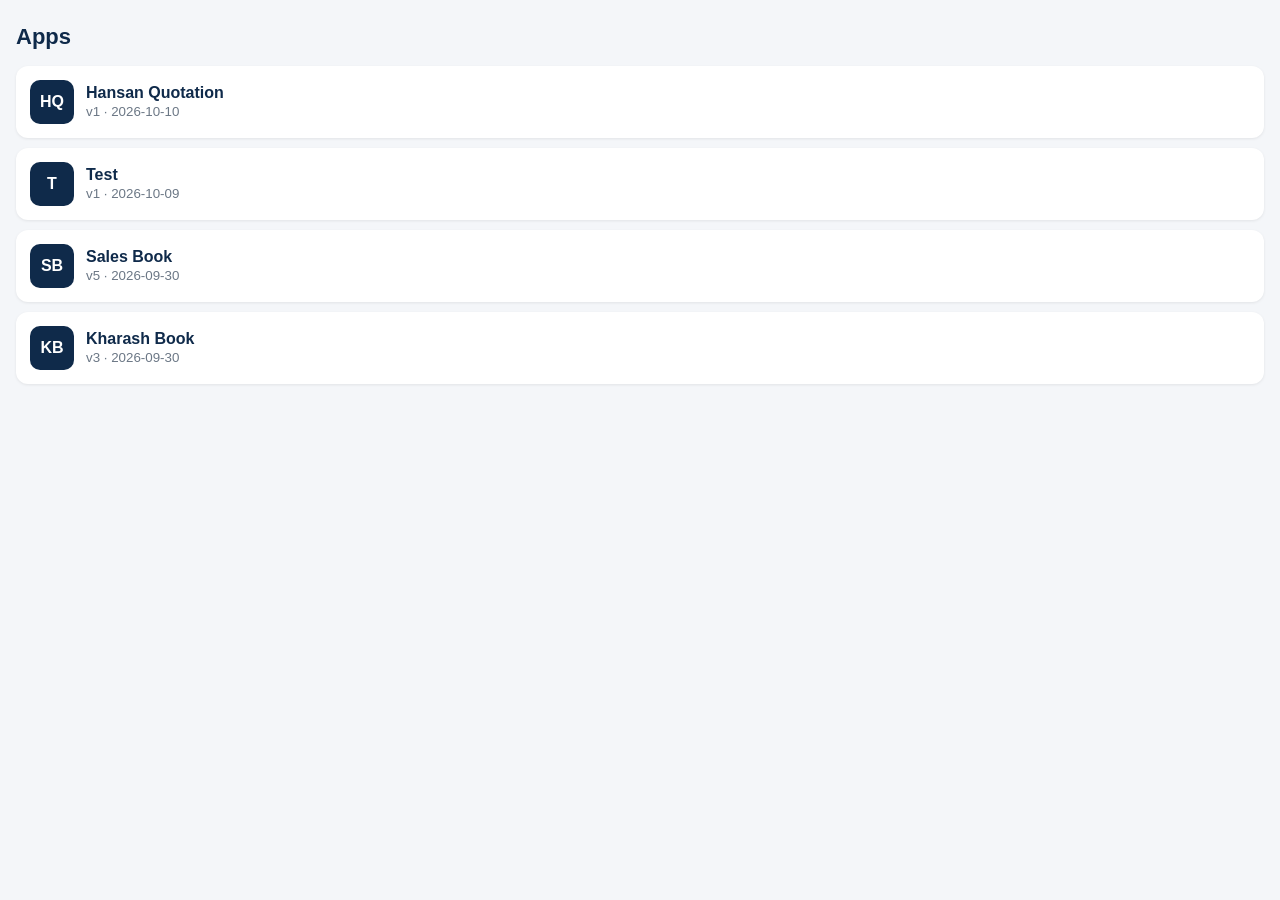
<file: index.html>
<!DOCTYPE html><!-- aiaf-apps-index --><html lang="en"><head><meta charset="UTF-8"><meta name="viewport" content="width=device-width, initial-scale=1"><title>Apps</title><style>*,*::before,*::after{box-sizing:border-box}body{margin:0;font-family:-apple-system,Segoe UI,Roboto,Arial,sans-serif;background:#f4f6f9;color:#0f2a4a;padding:24px 16px}h1{font-size:22px;margin:0 0 16px}.app{display:flex;gap:12px;align-items:center;background:#fff;border-radius:12px;padding:14px;margin-bottom:10px;text-decoration:none;color:inherit;box-shadow:0 1px 3px rgba(0,0,0,.08)}.ic{width:44px;height:44px;border-radius:10px;background:#0f2a4a;color:#fff;display:flex;align-items:center;justify-content:center;font-weight:700}small{color:#6b7785}</style></head><body><h1>Apps</h1><a class="app" href="https://dahabo4466219-glitch.github.io/apps/hansan-quotation/"><span class="ic">HQ</span><span><b>Hansan Quotation</b><br><small>v1 · 2026-10-10</small></span></a><a class="app" href="https://dahabo4466219-glitch.github.io/apps/test/"><span class="ic">T</span><span><b>Test</b><br><small>v1 · 2026-10-09</small></span></a><a class="app" href="https://dahabo4466219-glitch.github.io/apps/sales-book/"><span class="ic">SB</span><span><b>Sales Book</b><br><small>v5 · 2026-09-30</small></span></a><a class="app" href="https://dahabo4466219-glitch.github.io/apps/kharash-book/"><span class="ic">KB</span><span><b>Kharash Book</b><br><small>v3 · 2026-09-30</small></span></a></body></html>
</file>
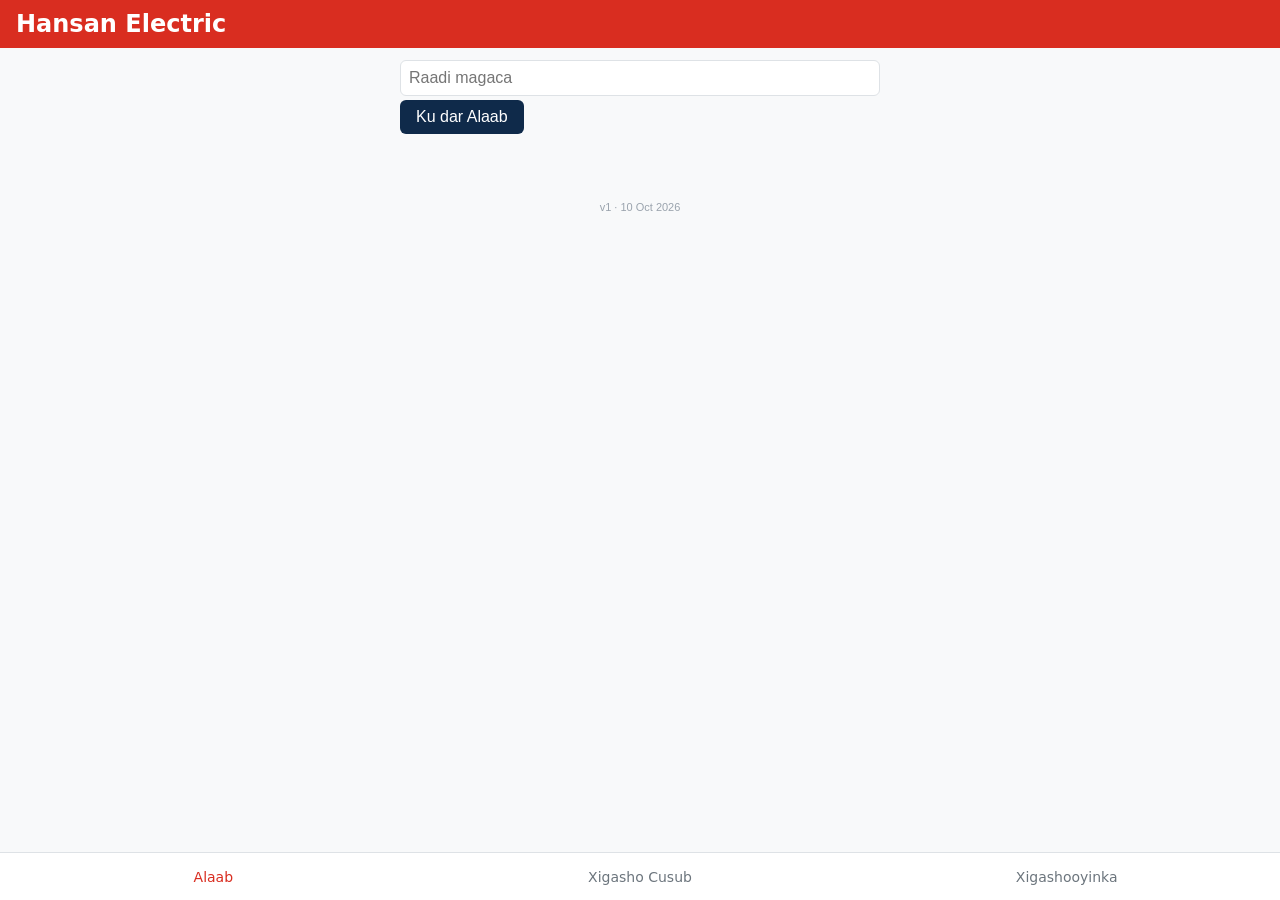
<file: hansan-quotation/index.html>
<!DOCTYPE html>
<html lang="so">
<head>
<meta charset="UTF-8">
<meta name="viewport" content="width=device-width, initial-scale=1, maximum-scale=1, user-scalable=no">
<title>Hansan Quotation</title>
<style>
* ,*::before,*::after{box-sizing:border-box}
body{margin:0;font-family:system-ui,-apple-system,BlinkMacSystemFont,'Segoe UI',Roboto,Helvetica,Arial,sans-serif;background:#f8f9fa;color:#212529;font-size:14px}
header{position:fixed;top:0;left:0;right:0;height:48px;background:#d92d20;color:#fff;display:flex;align-items:center;padding:0 16px;z-index:2}
header h1{margin:0;font-size:24px;font-weight:700}
main{padding-top:56px;padding-bottom:56px;max-width:480px;margin:auto}
.tabbar{position:fixed;bottom:0;left:0;right:0;height:48px;background:#fff;border-top:1px solid #dee2e6;display:flex;z-index:2}
.tab{flex:1;text-align:center;line-height:48px;color:#6c757d;font-size:14px;cursor:pointer}
.tab.active{color:#d92d20}
.btn{display:inline-block;padding:8px 16px;border-radius:6px;border:none;background:#0f2a4a;color:#fff;font-size:16px;cursor:pointer}
.btn.secondary{background:transparent;border:1px solid #0f2a4a;color:#0f2a4a}
.input{width:100%;border:1px solid #dee2e6;border-radius:6px;padding:8px;font-size:16px;margin:4px 0}
.select{width:100%;border:1px solid #dee2e6;border-radius:6px;padding:8px;font-size:16px;margin:4px 0}
.card{background:#fff;padding:8px;margin:4px 0;border:1px solid #dee2e6;border-radius:6px;display:flex;justify-content:space-between;align-items:center}
.badge{background:#e9ecef;color:#212529;padding:2px 6px;border-radius:6px;font-size:12px}
.modal{position:fixed;top:0;left:0;right:0;bottom:0;background:rgba(0,0,0,.5);display:flex;align-items:center;justify-content:center;z-index:3}
.modal .box{background:#fff;padding:16px;border-radius:6px;max-width:90%}
.hidden{display:none}
</style>
<meta name="aiaf-version" content="v1 · 10 Oct 2026"><link rel="manifest" href="manifest.webmanifest"><meta name="theme-color" content="#0f2a4a"><link rel="apple-touch-icon" href="icon-192.png"><meta name="apple-mobile-web-app-capable" content="yes"><meta name="apple-mobile-web-app-title" content="Hansan Quotation"></head>
<body>
<header><h1>Hansan Electric</h1></header>
<main id="app"></main>
<div class="tabbar">
<div class="tab" data-tab="products">Alaab</div>
<div class="tab" data-tab="new">Xigasho Cusub</div>
<div class="tab" data-tab="list">Xigashooyinka</div>
</div>
<script>
const STORAGE_KEY='hansanquotation_v1'
function esc(s){return String(s).replace(/[&<>"']/g,ch=>({"&":"&amp;","<":"&lt;",">":"&gt;","\"":"&quot;","'":"&#39;"}[ch]))}
let data;try{data=JSON.parse(localStorage.getItem(STORAGE_KEY))}catch(e){}
if(!data||typeof data!=='object')data={products:[],quotes:[],branches:['Xero Awr','Borama','Ibrahim Dheere']}
if(!Array.isArray(data.products))data.products=[]
if(!Array.isArray(data.quotes))data.quotes=[]
if(!Array.isArray(data.branches))data.branches=[]
function save(){localStorage.setItem(STORAGE_KEY,JSON.stringify(data))}
function uid(){return Date.now().toString(36)+Math.random().toString(36).slice(2,6)}
function allowedBranches(){var me=window.__aiafMe;return(me&&me.role==='staff')?(me.branches||[]):null}
function render(){const app=document.getElementById('app');app.innerHTML='';if(currentTab==='products')renderProducts();else if(currentTab==='new')renderNewQuote();else renderQuoteList()}
let currentTab='products'
document.querySelectorAll('.tab').forEach(t=>t.addEventListener('click',e=>{document.querySelectorAll('.tab').forEach(x=>x.classList.remove('active'));e.target.classList.add('active');currentTab=e.target.dataset.tab;render()}))
function renderProducts(){const app=document.getElementById('app');
const search=document.createElement('input');search.className='input';search.placeholder='Raadi magaca';search.addEventListener('input',()=>{showProducts(search.value)})
app.appendChild(search)
const list=document.createElement('div');list.id='prodList';app.appendChild(list)
const addBtn=document.createElement('button');addBtn.className='btn';addBtn.textContent='Ku dar Alaab';addBtn.onclick=()=>openProductModal();app.appendChild(addBtn)
showProducts('')
}
function showProducts(q){const list=document.getElementById('prodList');list.innerHTML='';data.products.filter(p=>p.name.toLowerCase().includes(q.toLowerCase())).forEach(p=>{
 const card=document.createElement('div');card.className='card';card.innerHTML=`<span>${esc(p.name)}</span><span class="badge">${esc(p.category)}</span><span>$${p.price}</span>`
 const edit=document.createElement('button');edit.textContent='✎';edit.style.border='none';edit.style.background='none';edit.onclick=()=>openProductModal(p)
 const del=document.createElement('button');del.textContent='✖';del.style.border='none';del.style.background='none';del.onclick=()=>{if(confirm('Tirtir?')){data.products=data.products.filter(x=>x.id!==p.id);save();showProducts(q)}}
 const ops=document.createElement('div');ops.appendChild(edit);ops.appendChild(del);card.appendChild(ops);list.appendChild(card)})}
function openProductModal(prod){const modal=document.createElement('div');modal.className='modal';modal.innerHTML=`<div class="box"><h3>${prod?'Wax ka bedel':'Ku dar'} Alaab</h3><input id="pname" class="input" placeholder="Magaca" value="${prod?esc(prod.name):''}"><select id="pcat" class="select"><option>Chandelier</option><option>Wall light</option><option>Bulb</option><option>Other</option></select><input id="pprice" class="input" type="number" placeholder="Qiimaha USD" value="${prod?prod.price:''}"><button class="btn" id="psave">Kaydi</button> <button class="btn secondary" id="pcancel">Cancel</button></div>`
 document.body.appendChild(modal)
 if(prod){document.getElementById('pcat').value=prod.category}
 document.getElementById('psave').onclick=()=>{
  const name=document.getElementById('pname').value.trim();
  const cat=document.getElementById('pcat').value;
  const price=parseFloat(document.getElementById('pprice').value);
  if(!name||isNaN(price)||price<=0){alert('Fadlan xog sax ah geli');return}
  if(prod){prod.name=name;prod.category=cat;prod.price=price}else{data.products.push({id:uid(),name,category:cat,price})}
  save();modal.remove();render();
 }
 document.getElementById('pcancel').onclick=()=>modal.remove()
}
function renderNewQuote(){const app=document.getElementById('app');
 const form=document.createElement('div');
 form.innerHTML=`<select id="branch" class="select"></select>
<input id="cname" class="input" placeholder="Magaca Macaamiisha" required>
<input id="cphone" class="input" placeholder="Telefoon" required>
<div id="items"></div>
<button class="btn" id="addItem">+ Shay</button>
<label for="discount">Qiimo dhimis ($)</label>
<input id="discount" class="input" type="number" placeholder="Qiimo dhimis USD (ikhtiyaari)" value="0">
<div id="total" style="margin:8px 0;font-weight:600">Wadarta: $0</div>
<button class="btn" id="saveQuote">Kaydi Xigasho</button>`
 app.appendChild(form)
 const branchSel=document.getElementById('branch');
 const allowed=allowedBranches();
 const branchList=allowed===null?data.branches:allowed.filter(b=>data.branches.includes(b))
 if(branchList.length===0){branchSel.innerHTML='<option>Main</option>';branchSel.disabled=true}
 else{branchSel.innerHTML=branchList.map(b=>`<option>${esc(b)}</option>`).join('')}
 document.getElementById('addItem').onclick=addQuoteItem
document.getElementById('saveQuote').onclick=saveQuote
document.getElementById('discount').addEventListener('input',updateTotal)
updateTotal()
}
function addQuoteItem(){if(!data.products.length){alert('Marka hore alaab ku dar (tab-ka Alaab)');return}
const items=document.getElementById('items');
 const idx=items.children.length;const row=document.createElement('div');row.className='card';row.innerHTML=`<select class="select prodSel"></select><input class="input qty" type="number" placeholder="Qty" min="1" value="1"><span class="lineTot">$0</span><button class="btn secondary" style="padding:4px" onclick="this.parentElement.remove();updateTotal()">✖</button>`
 items.appendChild(row)
 const sel=row.querySelector('.prodSel');
 sel.innerHTML=data.products.map(p=>`<option value="${p.id}">${esc(p.name)}</option>`).join('')
 sel.onchange=updateTotal;row.querySelector('.qty').oninput=updateTotal
 updateTotal()
}
function updateTotal(){let sum=0;document.querySelectorAll('#items .card').forEach(r=>{
const pid=r.querySelector('.prodSel').value;const prod=data.products.find(p=>p.id===pid);if(!prod)return;const qty=parseInt(r.querySelector('.qty').value)||0;const line=prod.price*qty;r.querySelector('.lineTot').textContent='$'+line.toFixed(2);sum+=line})
let disc=parseFloat(document.getElementById('discount').value)||0;
if(disc<0) disc=0;
const t=document.getElementById('total');
if(disc>sum){t.textContent='Wadarta: $0.00 — qiimo dhimisku wuu ka badan yahay wadarta';t.style.color='#d92d20'}
else{t.textContent='Wadarta: $'+(sum-disc).toFixed(2);t.style.color=''}}
function saveQuote(){const branch=document.getElementById('branch').value;const name=document.getElementById('cname').value.trim();const phone=document.getElementById('cphone').value.trim();if(!name||!phone){alert('Macluumaadka macaamiisha waa in la buuxiyaa');return}
const items=[];let valid=true;document.querySelectorAll('#items .card').forEach(r=>{
const pid=r.querySelector('.prodSel').value;const qty=parseInt(r.querySelector('.qty').value);if(!pid||isNaN(qty)||qty<=0){valid=false;return}
const prod=data.products.find(p=>p.id===pid);items.push({productId:pid,productName:prod.name,unitPrice:prod.price,qty})})
if(!valid||items.length===0){alert('Fadlan alaabo sax ah ku dar');return}
const disc=parseFloat(document.getElementById('discount').value)||0; const subtotal=items.reduce((a,i)=>a+i.unitPrice*i.qty,0);
if(disc<0||disc>subtotal){alert('Qiimo dhimis waa inuu ahaadaa 0 iyo wadarta guud dhexdeeda');return}
const total=subtotal-disc;
if(!data.nextNo){data.nextNo=data.quotes.reduce((m,q)=>Math.max(m,parseInt(String(q.number).replace(/\D/g,''))||0),0)+1}
const num='Q-'+String(data.nextNo).padStart(4,'0');data.nextNo++
data.quotes.unshift({id:uid(),number:num,branch,customer:{name,phone},items,total:total.toFixed(2),date:new Date().toISOString()})
save();currentTab='list';
document.querySelectorAll('.tab').forEach(x=>x.classList.remove('active'));
document.querySelector('.tab[data-tab="list"]').classList.add('active');
render();}
function renderQuoteList(){const app=document.getElementById('app');
 const list=document.createElement('div');
 data.quotes.forEach(q=>{
  const card=document.createElement('div');card.className='card';card.innerHTML=`<div><strong>${esc(q.number)}</strong> ${new Date(q.date).toLocaleDateString()}<br>${esc(q.customer.name)}</div><div>$${q.total}<button class="btn secondary" style="padding:4px" data-id="${q.id}">✖</button></div>`
  card.querySelector('button').onclick=()=>{if(confirm('Tirtir xigashada?')){data.quotes=data.quotes.filter(x=>x.id!==q.id);save();render()}}
  list.appendChild(card)
 })
 app.appendChild(list)
}
window.addEventListener('aiaf-me',()=>{if(currentTab==='new')render()})
document.querySelector('.tab[data-tab="'+currentTab+'"]').classList.add('active')
render()
</script>
<script>try{if('serviceWorker' in navigator){navigator.serviceWorker.register('sw.js');}}catch(e){}</script><div id="aiaf-ver" style="text-align:center;font:11px/1.4 -apple-system,Segoe UI,Roboto,Arial,sans-serif;color:#9aa3ad;padding:10px 0 calc(10px + env(safe-area-inset-bottom,0px))">v1 · 10 Oct 2026</div></body>
</html>
</file>
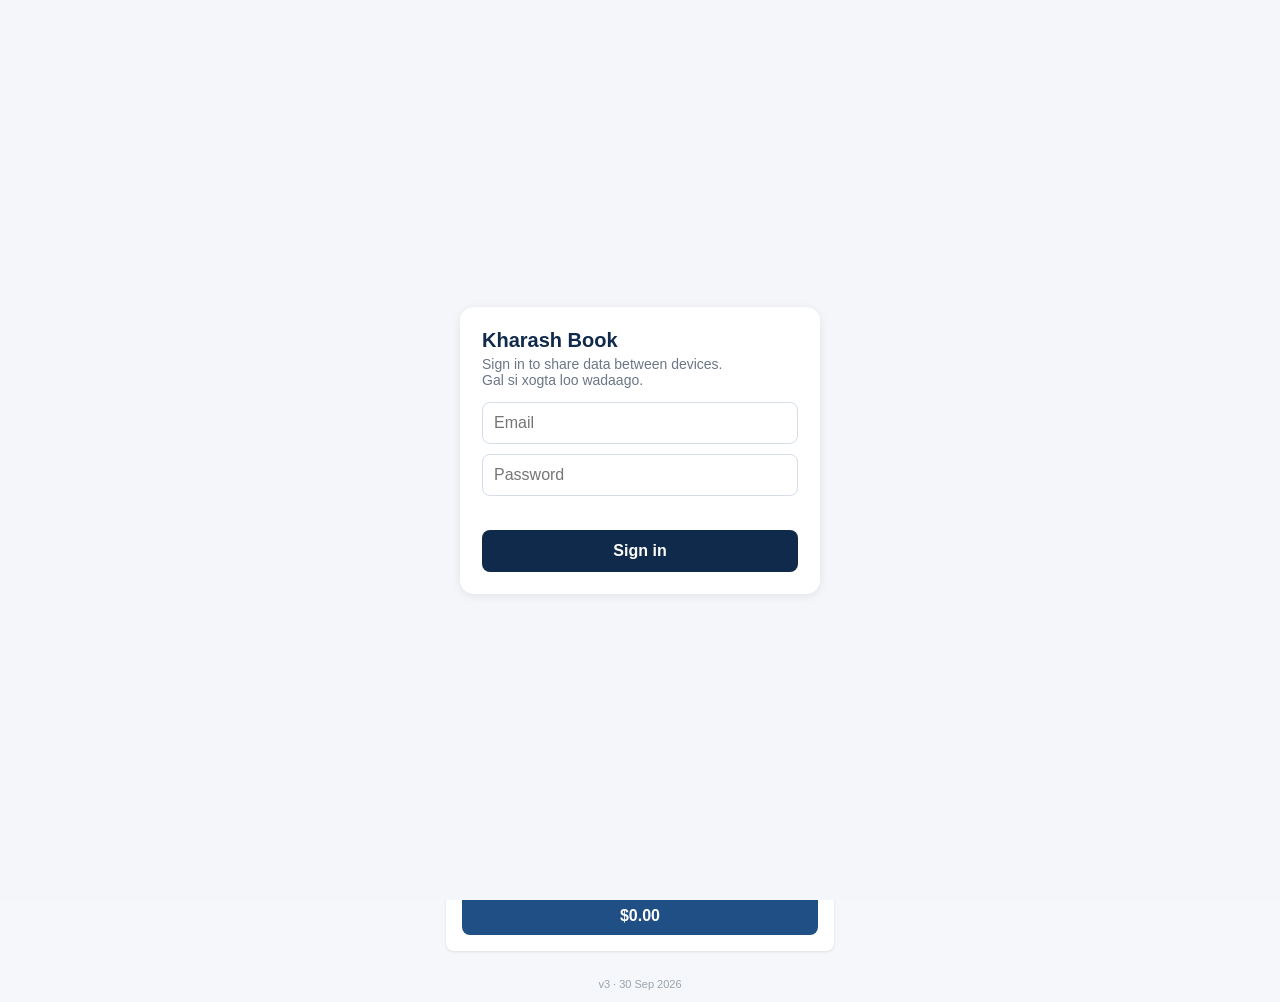
<file: kharash-book/index.html>
<!DOCTYPE html>
<html lang="en">
<head>
<meta charset="UTF-8">
<meta name="viewport" content="width=device-width, initial-scale=1, maximum-scale=1, user-scalable=no">
<title>Kharash Book</title>
<style>
*,*::before,*::after{box-sizing:border-box}
html,body{margin:0;font-family:Inter,Helvetica,Arial,sans-serif;background:#f5f7fa;color:#212b36;height:100%}
header{background:#fff;display:flex;flex-wrap:wrap;align-items:center;gap:8px;padding:10px 16px;box-shadow:0 2px 4px rgba(0,0,0,.1);position:sticky;top:0;z-index:10}
header h1{flex:1 1 100%;font-size:20px;font-weight:600;margin:0;padding-right:96px}
select, input[type=date]{font-size:16px;padding:8px;border:1px solid #ccc;border-radius:8px;background:#fff;appearance:none}
#branchSelect{flex:3 1 0;min-width:0;width:auto}
#dateInput{flex:2 1 0;min-width:0;width:auto;min-height:40px}
.main{padding:16px;display:flex;flex-direction:column;gap:16px;max-width:420px;margin:auto}
.card{background:#fff;border-radius:8px;padding:16px;box-shadow:0 1px 3px rgba(0,0,0,.1)}
label{display:block;font-size:14px;color:#637381;margin-bottom:4px}
input, textarea, select{width:100%;font-size:16px;padding:8px;border:1px solid #ccc;border-radius:8px}
input:focus, textarea:focus, select:focus{outline:none;border-color:#1f4f85}
button{background:#1f4f85;color:#fff;border:none;padding:10px 16px;border-radius:8px;font-size:16px;font-weight:600;cursor:pointer}
button.secondary{background:#4a90e2}
.tabs{display:flex;gap:8px;margin-bottom:8px}
.tabs button{flex:1;background:#e0e0e0;color:#212b36}
.tabs button.active{background:#1f4f85;color:#fff}
.expense-item{display:flex;justify-content:space-between;align-items:center;padding:8px 0;border-bottom:1px solid #eee}
.expense-item:last-child{border:none}
.tag{background:#e0f0ff;color:#1f4f85;padding:2px 6px;border-radius:4px;font-size:12px}
.pay{font-size:12px;color:#637381}
.del{background:none;border:none;color:#d93025;font-size:20px;cursor:pointer}
.totals{display:grid;grid-template-columns:repeat(2,1fr);gap:8px}
.totals div{background:#e0f0ff;padding:8px;border-radius:8px;text-align:center}
textarea{height:80px}
.payrow{display:flex;flex-wrap:wrap;gap:16px;margin:4px 0 12px}
.payrow label{display:flex;align-items:center;gap:6px;margin:0;font-size:16px;color:#212b36}
.payrow input[type=radio]{width:auto;margin:0;padding:0}
.totals .grand{grid-column:1 / -1;background:#1f4f85;color:#fff;font-weight:600}
.totals .grand div{background:none;padding:2px 0}
@media (max-width:375px){header h1{font-size:18px}}
</style>
<meta name="aiaf-version" content="v3 · 30 Sep 2026"><link rel="manifest" href="manifest.webmanifest"><meta name="theme-color" content="#1f4f85"><link rel="apple-touch-icon" href="icon-192.png"><meta name="apple-mobile-web-app-capable" content="yes"><meta name="apple-mobile-web-app-title" content="Kharash Book"><script>window.__AIAF_SYNC={"url":"https://dslpzpbasrfyproeusvl.supabase.co","anon":"eyJhbGciOiJIUzI1NiIsInR5cCI6IkpXVCJ9.eyJpc3MiOiJzdXBhYmFzZSIsInJlZiI6ImRzbHB6cGJhc3JmeXByb2V1c3ZsIiwicm9sZSI6ImFub24iLCJpYXQiOjE3ODMyMzc2MDUsImV4cCI6MjA5ODgxMzYwNX0.4DbHXrpvbHW-jHKe-sHIqN4jfDIr9TOpdXm9udlIryY","space":"main","app":"kharash-book","keys":["kharash_v1"],"title":"Kharash Book"};</script><script>(function(){
  var C=window.__AIAF_SYNC;
  if(!C||!C.url||!C.anon||!C.keys||!C.keys.length) return;
  var BASE=String(C.url).replace(/\/+$/,""), LS=window.localStorage;
  var rawSet=Storage.prototype.setItem, rawGet=Storage.prototype.getItem, rawRemove=Storage.prototype.removeItem;
  var P="__aiaf_sync_"+C.space+"_"+C.app+"_";
  function g(k){ try{ return rawGet.call(LS,k); }catch(e){ return null; } }
  function s(k,v){ try{ rawSet.call(LS,k,v); }catch(e){} }
  function jp(t,d){ try{ var v=JSON.parse(t); return v==null?d:v; }catch(e){ return d; } }
  function enc(x){ return encodeURIComponent(x); }
  var auth=jp(g(P+"auth"),null), snap=jp(g(P+"snap"),{}), last=g(P+"last")||"1970-01-01T00:00:00Z";
  /* Patch 17: who am I in this space (role + branches). Cached so the app can use it at start-up. */
  var me=jp(g(P+"me"),null), meChecked=false, blocked=0;
  window.__aiafMe=me;
  function setMe(m){
    var before=JSON.stringify(me||null); me=m; window.__aiafMe=m;
    if(m) s(P+"me",JSON.stringify(m)); else { try{ rawRemove.call(LS,P+"me"); }catch(e){} }
    if(JSON.stringify(m||null)!==before){ try{ window.dispatchEvent(new Event("aiaf-me")); }catch(e){} return true; }
    return false;
  }
  function isNoTable(e){ return e && (e.status===404 || /PGRST205|does not exist|schema cache/i.test(e.body||"")); }
  function loadMe(){
    var em=String((auth&&auth.email)||"").toLowerCase();
    return api("GET","/rest/v1/aiaf_members?select=email,role,branches&space=eq."+enc(C.space)+"&email=eq."+enc(em)).then(function(rows){
      var r=rows&&rows[0];
      meChecked=true;
      return setMe(r?{email:em,role:r.role==="admin"?"admin":"staff",branches:Array.isArray(r.branches)?r.branches:[]}:{email:em,role:"none",branches:[]});
    }, function(e){
      if(isNoTable(e)){ meChecked=true; return setMe({email:em,role:"admin",branches:[],legacy:true}); }  /* older setup without members: no limits */
      throw e;
    });
  }
  var pulling=false, pushing=false, timer=null, pendingReload=false, st="", stMsg="", chip=null, bar=null;
  function saveAuth(){ if(auth) s(P+"auth",JSON.stringify(auth)); else { try{ rawRemove.call(LS,P+"auth"); }catch(e){} } }
  function saveSnap(){ s(P+"snap",JSON.stringify(snap)); s(P+"last",last); }
  /* stable JSON (sorted keys) so the database's key order never looks like a change */
  function stable(v){
    if(v===null||typeof v!=="object") return JSON.stringify(v);
    if(Array.isArray(v)) return "["+v.map(stable).join(",")+"]";
    return "{"+Object.keys(v).sort().map(function(k){ return JSON.stringify(k)+":"+stable(v[k]); }).join(",")+"}";
  }
  function hash(str){ var h=5381,i; for(i=0;i<str.length;i++){ h=((h<<5)+h+str.charCodeAt(i))|0; } return "h"+h+"_"+str.length; }
  function isRecArr(v){ if(!Array.isArray(v)) return false; for(var i=0;i<v.length;i++){ if(!v[i]||typeof v[i]!=="object"||v[i].id==null) return false; } return true; }
  /* Patch 16.1: a list of unique short texts (e.g. branch names) is shared item by item,
     so two devices' lists are combined instead of the last one overwriting the other */
  function isSetArr(v){ if(!Array.isArray(v)||!v.length) return false; var seen={}; for(var i=0;i<v.length;i++){ var x=v[i]; if(typeof x!=="string"||!x.length||x.length>200||seen["$"+x]) return false; seen["$"+x]=1; } return true; }
  function isSetish(v){ return Array.isArray(v) && (!v.length || isSetArr(v)); }
  function flatten(key,val){
    var out={};
    if(val&&typeof val==="object"&&!Array.isArray(val)){
      Object.keys(val).forEach(function(p){
        var v=val[p];
        if(isRecArr(v)&&v.length) v.forEach(function(r){ out[key+"|"+p+"|"+String(r.id)]={coll:p,rid:String(r.id),data:r}; });
        else if(isRecArr(v)) { /* empty list: nothing to send */ }
        else if(isSetArr(v)) v.forEach(function(x,i){ out[key+"|_set:"+p+"|"+x]={coll:"_set:"+p,rid:x,data:{v:x,o:i}}; });
        else out[key+"|_meta|"+p]={coll:"_meta",rid:p,data:{v:v}};
      });
    } else out[key+"|_meta|_value"]={coll:"_meta",rid:"_value",data:{v:val}};
    return out;
  }
  function localFlat(){
    var all={};
    C.keys.forEach(function(key){ var raw=g(key); if(raw==null) return; var val=jp(raw,undefined); if(val===undefined) return; var f=flatten(key,val); for(var id in f) all[id]=f[id]; });
    return all;
  }
  function localDiff(){
    var fl=localFlat(), rows=[];
    Object.keys(fl).forEach(function(id){ var h=hash(stable(fl[id].data)); if(snap[id]!==h) rows.push({id:id,key:id.split("|")[0],coll:fl[id].coll,rid:fl[id].rid,data:fl[id].data,deleted:false,h:h}); });
    Object.keys(snap).forEach(function(id){
      if(fl[id]||snap[id]==="D") return;
      var parts=id.split("|"); if(C.keys.indexOf(parts[0])<0) return;
      if(parts[1]==="_meta"){ var lo=jp(g(parts[0]),null); if(lo&&typeof lo==="object"&&!Array.isArray(lo)&&isSetish(lo[parts.slice(2).join("|")])){ delete snap[id]; return; } }
      rows.push({id:id,key:parts[0],coll:parts[1],rid:parts.slice(2).join("|"),data:null,deleted:true,h:"D"});
    });
    return rows;
  }
  function setStatus(x,msg){ st=x; stMsg=msg||""; paint(); }
  function api(method,path,body,extra){
    return ensureToken().then(function(){
      var h={"apikey":C.anon,"Authorization":"Bearer "+auth.access_token,"Content-Type":"application/json"};
      if(extra) for(var k in extra) h[k]=extra[k];
      return fetch(BASE+path,{method:method,headers:h,body:body?JSON.stringify(body):undefined}).then(function(res){
        if(res.status===401){ auth.expires_at=0; saveAuth(); throw new Error("Session expired"); }
        if(!res.ok) return res.text().then(function(t){ var er=new Error("HTTP "+res.status+": "+String(t).slice(0,160)); er.status=res.status; er.body=String(t); throw er; });
        return res.text().then(function(t){ return t?JSON.parse(t):null; });
      }, function(){ var e=new Error("offline"); e.offline=true; throw e; });
    });
  }
  function setAuth(d){
    auth={ access_token:d.access_token, refresh_token:d.refresh_token, expires_at:Date.now()+((d.expires_in||3600)*1000), email:(d.user&&d.user.email)||(auth&&auth.email)||"" };
    saveAuth();
  }
  function ensureToken(){
    if(!auth) return Promise.reject(new Error("signin"));
    if(auth.expires_at && Date.now()<auth.expires_at-60000) return Promise.resolve();
    return fetch(BASE+"/auth/v1/token?grant_type=refresh_token",{method:"POST",headers:{"apikey":C.anon,"Content-Type":"application/json"},body:JSON.stringify({refresh_token:auth.refresh_token})})
      .then(function(r){
        if(!r.ok){ if(r.status===400||r.status===401){ auth=null; saveAuth(); showLogin(); } throw new Error("signin"); }
        return r.json();
      }, function(){ var e=new Error("offline"); e.offline=true; throw e; })
      .then(function(d){ setAuth(d); });
  }
  function signIn(email,pw){
    return fetch(BASE+"/auth/v1/token?grant_type=password",{method:"POST",headers:{"apikey":C.anon,"Content-Type":"application/json"},body:JSON.stringify({email:email,password:pw})})
      .then(function(r){ return r.text().then(function(t){ var d=jp(t,{}); if(!r.ok) throw new Error(d.error_description||d.msg||d.message||"Sign-in failed"); return d; }); },
            function(){ throw new Error("No internet connection."); })
      .then(function(d){ setAuth(d); if(!auth.email) auth.email=email; saveAuth(); });
  }
  function applyRow(obj,r){
    if(r.coll==="_meta"){
      if(r.rid==="_value") return { whole:true, v:r.deleted?null:(r.data?r.data.v:null) };
      var nv=r.data?r.data.v:null, ov=obj[r.rid];
      if(isSetish(ov) && (r.deleted || isSetish(nv))){   /* list shared item by item here: combine, never drop */
        if(!r.deleted && nv) nv.forEach(function(x){ if(ov.indexOf(x)<0) ov.push(x); });
        return null;
      }
      if(r.deleted) delete obj[r.rid]; else obj[r.rid]=nv;
      return null;
    }
    if(r.coll.indexOf("_set:")===0){
      var sp=r.coll.slice(5), sa=obj[sp];
      if(sa!=null && !isSetish(sa)) return null;
      if(!Array.isArray(sa)) sa=obj[sp]=[];
      var si=sa.indexOf(r.rid);
      if(r.deleted){ if(si>=0) sa.splice(si,1); return null; }
      var want=(r.data&&typeof r.data.o==="number")?r.data.o:sa.length;
      if(si>=0) sa.splice(si,1);
      sa.splice(Math.max(0,Math.min(want,sa.length)),0,r.rid);
      return null;
    }
    var arr=obj[r.coll]; if(!Array.isArray(arr)) arr=obj[r.coll]=[];
    var ix=-1; for(var i=0;i<arr.length;i++){ if(arr[i]&&String(arr[i].id)===r.rid){ ix=i; break; } }
    if(r.deleted){ if(ix>=0) arr.splice(ix,1); } else if(ix>=0) arr[ix]=r.data; else arr.push(r.data);
    return null;
  }
  function pull(){
    if(!auth||pulling) return Promise.resolve(false);
    pulling=true;
    var since=new Date(new Date(last).getTime()-3000).toISOString();
    var q="/rest/v1/aiaf_app_records?select=key,coll,rid,data,deleted,updated_at&space=eq."+enc(C.space)+"&app=eq."+enc(C.app)
      +"&updated_at=gt."+enc(since)+"&order=updated_at.asc&limit=1000";
    return api("GET",q).then(function(rows){
      pulling=false; rows=rows||[];
      var fl=localFlat(), objs={}, changedKeys={}, maxTs=last;
      rows.forEach(function(r){
        if(r.updated_at && r.updated_at>maxTs) maxTs=r.updated_at;
        if(C.keys.indexOf(r.key)<0) return;
        var id=r.key+"|"+r.coll+"|"+r.rid, rh=r.deleted?"D":hash(stable(r.data));
        var lh=fl[id]?hash(stable(fl[id].data)):(snap[id]&&snap[id]!=="D"?"GONE":undefined);
        if(lh!==undefined && lh!==snap[id]) return;          /* changed here and not sent yet: this device wins */
        if(r.deleted && lh===undefined){ snap[id]="D"; return; }   /* already gone here */
        if(rh===snap[id] && (lh===rh || (r.deleted && lh===undefined))) return;   /* already the same */
        if(!(r.key in objs)){ var raw=g(r.key); objs[r.key]=jp(raw,{}); if(typeof objs[r.key]!=="object"||objs[r.key]===null||Array.isArray(objs[r.key])) objs[r.key]={}; }
        var res=applyRow(objs[r.key],r);
        if(res&&res.whole) objs[r.key]={__whole:true,v:res.v};
        snap[id]=rh; changedKeys[r.key]=1;
      });
      var changed=false;
      Object.keys(changedKeys).forEach(function(k){
        var o=objs[k]; s(k, JSON.stringify(o&&o.__whole?o.v:o)); changed=true;
      });
      last=maxTs; saveSnap();
      if(rows.length>=1000) return pull().then(function(more){ if(changed&&!more) onRemoteChange(); return changed||more; });
      if(changed) onRemoteChange();
      return changed;
    }, function(e){ pulling=false; throw e; });
  }
  function push(){
    if(!auth||pushing) return Promise.resolve();
    var rows=localDiff(); if(!rows.length) return Promise.resolve();
    pushing=true;
    var body=rows.map(function(r){ return {space:C.space,app:C.app,key:r.key,coll:r.coll,rid:r.rid,data:r.data,deleted:r.deleted,updated_by:(auth&&auth.email)||""}; });
    var chain=Promise.resolve();
    for(var i=0;i<body.length;i+=200){ (function(part){ chain=chain.then(function(){ return api("POST","/rest/v1/aiaf_app_records?on_conflict=space,app,key,coll,rid",part,{"Prefer":"resolution=merge-duplicates,return=minimal"}); }); })(body.slice(i,i+200)); }
    return chain.then(function(){ rows.forEach(function(r){ snap[r.id]=r.h; }); saveSnap(); pushing=false; },
      function(e){
        if(!(e && (e.status===403 || /42501|row-level security/i.test(e.body||"")))){ pushing=false; throw e; }
        /* some rows are outside this person's branches: send one by one, skip the ones not allowed */
        var one=Promise.resolve(), bad=0;
        rows.forEach(function(r,ix){ one=one.then(function(){
          return api("POST","/rest/v1/aiaf_app_records?on_conflict=space,app,key,coll,rid",[body[ix]],{"Prefer":"resolution=merge-duplicates,return=minimal"})
            .then(function(){ snap[r.id]=r.h; }, function(x){ if(x && (x.status===403 || /42501|row-level security/i.test(x.body||""))){ snap[r.id]=r.h; bad++; return; } throw x; });
        }); });
        return one.then(function(){ saveSnap(); pushing=false; blocked+=bad; }, function(x){ saveSnap(); pushing=false; throw x; });
      });
  }
  var firstPull=true;
  function syncNow(){
    if(!auth){ setStatus("signin"); return Promise.resolve(); }
    setStatus("sync");
    return (meChecked?Promise.resolve(false):loadMe()).then(function(changed){
      if(me && me.role==="none"){ setStatus("noaccess","Your account has not been added to this app. Ask the admin to add you."); return "stop"; }
      if(changed && !firstPull){ location.reload(); return "stop"; }
      return pull().then(function(){ return push(); });
    }).then(function(x){
      if(x==="stop") return;
      firstPull=false;
      setStatus("ok", blocked?(blocked+" change(s) were not saved: outside your branches."):"");
    }, function(e){ setStatus(e&&e.offline?"offline":(auth?"err":"signin"), e&&e.message); });
  }
  function busyTyping(){
    var a=document.activeElement;
    return !!(a && /^(INPUT|TEXTAREA|SELECT)$/.test(a.tagName));
  }
  function onRemoteChange(){
    if(firstPull && !pendingReload){ pendingReload=true; location.reload(); return; }
    if(document.hidden && !busyTyping()){ location.reload(); return; }
    showBar();
  }
  function schedulePush(){
    if(timer) clearTimeout(timer);
    timer=setTimeout(function(){ timer=null; if(!auth) return; setStatus("sync"); push().then(function(){ setStatus("ok"); }, function(e){ setStatus(e&&e.offline?"offline":"err", e&&e.message); }); }, 1200);
  }
  Storage.prototype.setItem=function(k,v){ rawSet.call(this,k,v); if(this===LS && C.keys.indexOf(String(k))>=0) schedulePush(); };
  Storage.prototype.removeItem=function(k){ rawRemove.call(this,k); if(this===LS && C.keys.indexOf(String(k))>=0) schedulePush(); };
  /* ---- small UI: status chip, update bar, sign-in screen ---- */
  var CSS="#aiaf-chip{position:fixed;top:calc(6px + env(safe-area-inset-top,0px));right:8px;z-index:2147483000;font:12px -apple-system,Segoe UI,Roboto,Arial,sans-serif;"
    +"background:rgba(255,255,255,.92);color:#0f2a4a;border:1px solid #d5dde8;border-radius:12px;padding:3px 8px;cursor:pointer;box-shadow:0 1px 3px rgba(0,0,0,.12)}"
    +"#aiaf-bar{position:fixed;left:50%;transform:translateX(-50%);top:calc(40px + env(safe-area-inset-top,0px));z-index:2147483000;background:#0f2a4a;color:#fff;border:0;border-radius:18px;padding:9px 16px;font:14px -apple-system,Segoe UI,Roboto,Arial,sans-serif;box-shadow:0 2px 8px rgba(0,0,0,.25)}"
    +"#aiaf-login{position:fixed;inset:0;z-index:2147483001;background:#f4f6f9;display:flex;align-items:center;justify-content:center;padding:20px;font-family:-apple-system,Segoe UI,Roboto,Arial,sans-serif}"
    +"#aiaf-login .bx{background:#fff;border-radius:14px;padding:22px;width:100%;max-width:360px;box-shadow:0 2px 10px rgba(0,0,0,.08)}"
    +"#aiaf-login h2{margin:0 0 4px;font-size:20px;color:#0f2a4a}#aiaf-login p{margin:0 0 14px;color:#6b7785;font-size:14px}"
    +"#aiaf-login input{display:block;width:100%;box-sizing:border-box;font-size:16px;padding:11px;border:1px solid #d5dde8;border-radius:8px;margin-bottom:10px}"
    +"#aiaf-login button{width:100%;font-size:16px;padding:12px;border:0;border-radius:8px;background:#0f2a4a;color:#fff}#aiaf-login .er{color:#c8372d;font-size:14px;min-height:18px;margin-bottom:6px}"
    +"#aiaf-menu{position:fixed;top:calc(34px + env(safe-area-inset-top,0px));right:8px;z-index:2147483000;background:#fff;border:1px solid #d5dde8;border-radius:10px;box-shadow:0 4px 14px rgba(0,0,0,.15);padding:6px;font:14px -apple-system,Segoe UI,Roboto,Arial,sans-serif;min-width:220px}"
    +"#aiaf-team{position:fixed;inset:0;z-index:2147483001;background:rgba(15,42,74,.35);overflow:auto;padding:16px;font-family:-apple-system,Segoe UI,Roboto,Arial,sans-serif}"
    +"#aiaf-team .bx{background:#fff;border-radius:14px;padding:18px;max-width:420px;margin:0 auto}#aiaf-team h2{margin:0 0 4px;font-size:19px;color:#0f2a4a}#aiaf-team h3{font-size:15px;margin:14px 0 8px;color:#0f2a4a}"
    +"#aiaf-team p{margin:0 0 10px;color:#6b7785;font-size:13px}#aiaf-team .mb{display:block;width:100%;text-align:left;background:#f4f6f9;border:0;border-radius:8px;padding:9px 10px;margin-bottom:6px;font-size:14px;color:#16202c}#aiaf-team .mb span{color:#6b7785;font-size:13px}"
    +"#aiaf-team input[type=email],#aiaf-team input:not([type]),#aiaf-team select{display:block;width:100%;box-sizing:border-box;font-size:16px;padding:10px;border:1px solid #d5dde8;border-radius:8px;margin-bottom:8px;background:#fff}"
    +"#aiaf-team #aiaf-tm-br label{display:inline-flex;align-items:center;gap:6px;margin:0 14px 10px 0;font-size:15px;white-space:nowrap}#aiaf-team #aiaf-tm-br input{width:18px;height:18px;min-width:0;margin:0;padding:0;flex:none}#aiaf-team .er{color:#c8372d;font-size:14px;min-height:18px;margin:4px 0}#aiaf-team .okm{color:#1f7a4d}#aiaf-team .mb .warn{color:#c8372d}"
    +"#aiaf-team button#aiaf-tm-save,#aiaf-team button.sec{font-size:15px;padding:10px 14px;border:0;border-radius:8px;background:#0f2a4a;color:#fff;margin:4px 4px 0 0}#aiaf-team button.sec{background:#eef2f7;color:#0f2a4a}"
    +"#aiaf-menu div{padding:6px 8px;color:#6b7785;font-size:12px}#aiaf-menu button{display:block;width:100%;text-align:left;background:none;border:0;padding:10px 8px;font-size:15px;color:#0f2a4a;border-radius:6px}";
  function esc(t){ return String(t==null?"":t).replace(/[&<>"']/g,function(c){ return {"&":"&amp;","<":"&lt;",">":"&gt;",'"':"&quot;","'":"&#39;"}[c]; }); }
  function paint(){
    if(!chip) return;
    var txt={noaccess:"\u2601 No access",ok:"\u2601 Synced",sync:"\u2601 Syncing\u2026",offline:"\u2601 Offline",err:"\u2601 Sync error",signin:"\u2601 Sign in"}[st]||"\u2601";
    chip.textContent=txt; chip.style.color=((st==="err"||st==="noaccess")?"#c8372d":(st==="offline"?"#9a6b00":"#0f2a4a"));
    chip.title=stMsg||"";
  }
  function showBar(){
    if(bar||!document.body) return;
    bar=document.createElement("button"); bar.id="aiaf-bar"; bar.type="button"; bar.textContent="\u21bb New data from other devices \u2014 tap to update";
    bar.onclick=function(){ location.reload(); }; document.body.appendChild(bar);
  }
  function toggleMenu(){
    var m=document.getElementById("aiaf-menu"); if(m){ m.parentNode.removeChild(m); return; }
    m=document.createElement("div"); m.id="aiaf-menu";
    var roleTxt=(auth&&me&&!me.legacy)?(me.role==="admin"?"Admin \u2014 all branches":(me.role==="staff"?("Branches: "+(me.branches.length?me.branches.join(", "):"none")):"")):"";
    m.innerHTML="<div>"+esc(auth?("Signed in as "+(auth.email||"")):"Not signed in")+(roleTxt?("<br>"+esc(roleTxt)):"")+(stMsg?("<br>"+esc(stMsg)):"")+"</div>"
      +"<button type='button' data-a='sync'>Sync now</button>"+(auth&&me&&me.role==="admin"&&!me.legacy?"<button type='button' data-a='team'>Team & branches</button>":"")+(auth?"<button type='button' data-a='out'>Sign out</button><button type='button' data-a='wipe'>Sign out & remove data from this device</button>":"<button type='button' data-a='in'>Sign in</button>");
    m.onclick=function(e){
      var a=e.target.getAttribute("data-a"); if(!a) return; m.parentNode.removeChild(m);
      if(a==="sync"){ meChecked=false; syncNow(); }
      else if(a==="team") showTeam();
      else if(a==="in") showLogin();
      else if(a==="out"||a==="wipe"){
        if(a==="wipe" && !confirm("Remove this app's data from this device? It stays in the cloud.")) return;
        setStatus("sync","Saving your changes\u2026");
        push().then(function(){ return true; }, function(){ return confirm("Some changes could not be sent (no connection). Sign out anyway? They stay on this phone and are sent next time you sign in with the same account."); })
          .then(function(go){ if(!go){ setStatus("err","Not signed out."); return; } finishOut(a); });
      }
    };
    document.body.appendChild(m);
  }
  function finishOut(a){
        auth=null; saveAuth(); setMe(null); meChecked=false;
        if(a==="wipe"){ C.keys.forEach(function(k){ try{ rawRemove.call(LS,k); }catch(e){} }); snap={}; last="1970-01-01T00:00:00Z"; saveSnap(); }
        location.reload();
  }
  function showLogin(){
    if(!document.body||document.getElementById("aiaf-login")) return;
    var d=document.createElement("div"); d.id="aiaf-login";
    d.innerHTML="<form class='bx' novalidate><h2>"+esc(C.title||"Sign in")+"</h2><p>Sign in to share data between devices.<br>Gal si xogta loo wadaago.</p>"
      +"<input id='aiaf-em' type='email' autocomplete='username' autocapitalize='off' autocorrect='off' spellcheck='false' placeholder='Email'><input id='aiaf-pw' type='password' autocomplete='current-password' placeholder='Password'>"
      +"<div class='er' id='aiaf-er'></div><button type='submit' id='aiaf-go'>Sign in</button></form>";
    document.body.appendChild(d);
    d.querySelector("form").onsubmit=function(e){
      e.preventDefault();
      var em=document.getElementById("aiaf-em").value.trim(), pw=document.getElementById("aiaf-pw").value, er=document.getElementById("aiaf-er"), bt=document.getElementById("aiaf-go");
      if(!em||!pw){ er.textContent="Enter email and password."; return; }
      bt.disabled=true; bt.textContent="Signing in\u2026"; er.textContent="";
      signIn(em,pw).then(function(){
          d.parentNode.removeChild(d); firstPull=true; meChecked=false;
          var who=String(auth.email||em).toLowerCase(), prev=g(P+"lastuser");
          s(P+"lastuser",who);
          if(prev && prev!==who){
            C.keys.forEach(function(k){ try{ rawRemove.call(LS,k); }catch(e){} }); snap={}; last="1970-01-01T00:00:00Z"; saveSnap();
            syncNow().then(function(){ location.reload(); }); return;
          }
          syncNow(); },
        function(x){ bt.disabled=false; bt.textContent="Sign in"; er.textContent=x.message||"Sign-in failed"; });
    };
  }
  function knownBranches(){
    var seen={}, out=[];
    function add(b){ if(typeof b==="string" && b && !seen["$"+b]){ seen["$"+b]=1; out.push(b); } }
    C.keys.forEach(function(k){ var o=jp(g(k),null); if(!o||typeof o!=="object"||Array.isArray(o)) return;
      if(isSetArr(o.branches)) o.branches.forEach(add);
      Object.keys(o).forEach(function(p){ if(isRecArr(o[p])) o[p].forEach(function(r){ add(r.branch); }); }); });
    return out;
  }
  function cleanEmail(x){ return String(x||"").trim().replace(/^mailto:/i,"").trim().toLowerCase(); }
  function showTeam(){
    if(!document.body||document.getElementById("aiaf-team")) return;
    var d=document.createElement("div"); d.id="aiaf-team"; document.body.appendChild(d);
    var list=[], logins=null, kb=knownBranches(), cur={email:"",role:"staff",branches:[]};
    function close(){ if(d.parentNode) d.parentNode.removeChild(d); }
    function inTeam(em){ for(var i=0;i<list.length;i++){ if(list[i].email===em) return list[i]; } return null; }
    function hasLogin(em){ return !logins || logins.indexOf(em)>=0; }
    function draw(msg,err){
      var h="<div class='bx'><h2>Team & branches</h2><p>Staff see and add data only for their branches. Admins see all branches.<br>Create the login first in Supabase (Authentication \u2192 Users \u2192 Add user).</p>";
      h+="<div class='tl'>"+(list.length?list.map(function(m,i){ return "<button type='button' class='mb' data-i='"+i+"'><b>"+esc(m.email)+"</b><br><span>"+(m.role==="admin"?"Admin \u2014 all branches":("Staff \u2014 "+(m.branches&&m.branches.length?esc(m.branches.join(", ")):"no branch yet")))+"</span>"+(hasLogin(m.email)?"":"<br><span class='warn'>No login with this email in Supabase</span>")+"</button>"; }).join(""):"<p>Loading\u2026</p>")+"</div>";
      h+="<h3>"+(cur.email&&inTeam(cur.email)?"Change":"Add a person")+"</h3>";
      if(logins){
        var opts=logins.slice(); if(cur.email && opts.indexOf(cur.email)<0) opts.push(cur.email);
        h+="<select id='aiaf-tm-em'><option value=''>Choose a login\u2026</option>"+opts.map(function(em){ var t=inTeam(em); return "<option value='"+esc(em)+"'"+(em===cur.email?" selected":"")+">"+esc(em)+(t?" (in team)":"")+(logins.indexOf(em)<0?" (no login)":"")+"</option>"; }).join("")+"</select>";
      } else {
        h+="<input id='aiaf-tm-em' type='email' placeholder='Email' autocapitalize='off' autocorrect='off' spellcheck='false' value='"+esc(cur.email)+"'>";
      }
      h+="<select id='aiaf-tm-role'><option value='staff'"+(cur.role!=="admin"?" selected":"")+">Staff</option><option value='admin'"+(cur.role==="admin"?" selected":"")+">Admin</option></select>"
        +"<div id='aiaf-tm-br'>"+kb.map(function(b){ return "<label><input type='checkbox' value='"+esc(b)+"'"+((cur.branches||[]).indexOf(b)>=0?" checked":"")+"> "+esc(b)+"</label>"; }).join("")+"</div>"
        +"<input id='aiaf-tm-more' placeholder='Other branch (optional)' value='"+esc((cur.branches||[]).filter(function(b){ return kb.indexOf(b)<0; }).join(", "))+"'>"
        +"<div class='er"+(err?"":" okm")+"'>"+esc(msg||"")+"</div>"
        +"<button type='button' id='aiaf-tm-save'>Save</button> <button type='button' id='aiaf-tm-del' class='sec'>Remove</button> <button type='button' id='aiaf-tm-x' class='sec'>Close</button></div>";
      d.innerHTML=h;
      d.querySelector("#aiaf-tm-x").onclick=close;
      d.querySelector(".tl").onclick=function(e){ var b=e.target.closest?e.target.closest("[data-i]"):null; if(!b) return; var m=list[+b.getAttribute("data-i")]; cur={email:m.email,role:m.role,branches:(m.branches||[]).slice()}; draw(""); };
      var sel=d.querySelector("#aiaf-tm-em");
      if(sel.tagName==="SELECT") sel.onchange=function(){ var em=sel.value, t=inTeam(em); readForm(); cur.email=em; if(t){ cur.role=t.role; cur.branches=(t.branches||[]).slice(); } draw(""); };
      d.querySelector("#aiaf-tm-save").onclick=save;
      d.querySelector("#aiaf-tm-del").onclick=removeM;
    }
    function readForm(){
      var br=[];
      [].forEach.call(d.querySelectorAll("#aiaf-tm-br input"),function(c){ if(c.checked) br.push(c.value); });
      d.querySelector("#aiaf-tm-more").value.split(",").forEach(function(x){ x=x.trim(); if(x && br.indexOf(x)<0) br.push(x); });
      cur={email:cleanEmail(d.querySelector("#aiaf-tm-em").value),role:d.querySelector("#aiaf-tm-role").value,branches:br};
    }
    function load(msg,err){
      api("GET","/rest/v1/aiaf_members?select=email,role,branches&space=eq."+enc(C.space)+"&order=email.asc").then(function(r){
        list=r||[];
        return api("POST","/rest/v1/rpc/aiaf_login_emails",{p_space:C.space}).then(function(x){
          logins=(x||[]).map(function(v){ return cleanEmail(typeof v==="string"?v:(v&&(v.aiaf_login_emails||v.email))); }).filter(function(v){ return v; });
        }, function(){ logins=null; });   /* older setup: type the email */
      }).then(function(){ draw(msg,err); }, function(e){ draw(e.message||"Could not load the team.",true); });
    }
    function save(){
      readForm(); var em=cur.email, role=cur.role, br=cur.branches;
      if(!/^[^@\s:]+@[^@\s]+\.[^@\s]+$/.test(em)){ draw(logins?"Choose a login.":"Enter a valid email.",true); return; }
      if(logins && logins.indexOf(em)<0){ draw("There is no login with this email in Supabase. Check the spelling or create it first.",true); return; }
      if(role==="staff" && !br.length){ draw("Pick at least one branch for staff.",true); return; }
      if(me && em===me.email && role!=="admin"){ draw("You cannot remove your own admin role.",true); return; }
      api("POST","/rest/v1/aiaf_members?on_conflict=space,email",[{space:C.space,email:em,role:role,branches:role==="admin"?[]:br}],{"Prefer":"resolution=merge-duplicates,return=minimal"})
        .then(function(){ cur={email:"",role:"staff",branches:[]}; load("Saved "+em+".",false); }, function(e){ draw(e.message||"Could not save.",true); });
    }
    function removeM(){
      readForm(); var em=cur.email;
      if(!em || !inTeam(em)){ draw("Tap a person in the list first.",true); return; }
      if(me && em===me.email){ draw("You cannot remove yourself.",true); return; }
      if(!confirm("Remove "+em+" from this app? Their login stays in Supabase.")) return;
      api("DELETE","/rest/v1/aiaf_members?space=eq."+enc(C.space)+"&email=eq."+enc(em)).then(function(){ cur={email:"",role:"staff",branches:[]}; load("Removed "+em+".",false); }, function(e){ draw(e.message||"Could not remove.",true); });
    }
    draw(""); load("");
  }
  function boot(){
    var stl=document.createElement("style"); stl.textContent=CSS; document.head.appendChild(stl);
    chip=document.createElement("button"); chip.id="aiaf-chip"; chip.type="button"; chip.onclick=toggleMenu; document.body.appendChild(chip);
    if(!auth){ setStatus("signin"); showLogin(); return; }
    if(!g(P+"lastuser") && auth.email) s(P+"lastuser",String(auth.email).toLowerCase());
    syncNow();
  }
  if(document.readyState==="loading") document.addEventListener("DOMContentLoaded",boot); else boot();
  setInterval(function(){ if(!document.hidden && auth) syncNow(); },20000);
  document.addEventListener("visibilitychange",function(){ if(!document.hidden && auth) syncNow(); });
  window.addEventListener("online",function(){ if(auth) syncNow(); });
  window.__aiafSync={ now:syncNow, me:function(){ return me; }, team:showTeam, state:function(){ return {st:st,msg:stMsg,auth:!!auth,last:last,snap:Object.keys(snap).length,me:me}; } };
})();
</script></head>
<body>
<header>
<h1>Kharash Book</h1>
<select id="branchSelect"></select>
<input type="date" id="dateInput">
</header>
<div class="main">
<div class="tabs"><button id="tabExpenses" class="active">Expenses</button><button id="tabSettings">Settings</button></div>
<div id="viewExpenses">
<div class="card">
<h2 style="margin:0 0 8px;font-size:20px;font-weight:600">Add Expense</h2>
<label>Description<input id="descInput" type="text"></label>
<label>Amount (USD)<input id="amtInput" type="number" min="0" step="0.01"></label>
<label>Category<select id="catSelect"><option>Rent</option><option>Electricity</option><option>Transport</option><option>Salary</option><option>Other</option></select></label>
<div>Payment<div class="payrow">
<label><input type="radio" name="pay" value="Cash" checked> Cash</label>
<label><input type="radio" name="pay" value="Zaad"> Zaad</label>
<label><input type="radio" name="pay" value="eDahab"> eDahab</label>
</div></div>
<button id="addBtn">Add</button>
</div>
<div class="card" id="listCard"><h2 style="margin:0 0 8px;font-size:20px;font-weight:600">Expenses</h2><div id="expenseList"></div></div>
<div class="card" id="totalsCard"><h2 style="margin:0 0 8px;font-size:20px;font-weight:600">Totals</h2><div class="totals" id="totalsGrid"></div></div>
</div>
<div id="viewSettings" style="display:none">
<div class="card"><h2 style="margin:0 0 8px;font-size:20px;font-weight:600">Branches</h2>
<textarea id="branchesArea"></textarea>
<button id="saveBranches">Save</button>
</div>
</div>
</div>
<script>
const STORAGE='kharash_v1';
let D={branches:[],expenses:[]};
let curBranch='';
function today(){const d=new Date();return d.getFullYear()+'-'+String(d.getMonth()+1).padStart(2,'0')+'-'+String(d.getDate()).padStart(2,'0');}
function load(){try{D=JSON.parse(localStorage.getItem(STORAGE))||{};}catch(e){D={};}if(!Array.isArray(D.branches))D.branches=[];if(!Array.isArray(D.expenses))D.expenses=[];}
function save(){localStorage.setItem(STORAGE,JSON.stringify(D));}
function uid(){return Date.now().toString(36)+Math.random().toString(36).slice(2,6);}
function renderBranches(){
  const sel=document.getElementById('branchSelect');
  const prev=sel.value||curBranch;
  sel.innerHTML='';
  branchList().forEach(b=>{
    const o=document.createElement('option');
    o.value=b;
    o.textContent=b;
    sel.appendChild(o);
  });
  if(prev && branchList().indexOf(prev)!==-1) sel.value=prev;
  else if(sel.options.length) sel.value=sel.options[0].value;
  applyStaffFilter();
  curBranch=sel.value;
}
/* the list shown; "Main" is only a placeholder and is never saved, so a new phone cannot add it to the shared list */
function branchList(){ return D.branches.length ? D.branches : ['Main']; }
function applyStaffFilter(){
  if(window.__aiafMe&&window.__aiafMe.role==='staff'){
    const allowed=window.__aiafMe.branches||[];
    const sel=document.getElementById('branchSelect');
    /* iPhone Safari ignores hidden options, so remove them */
    Array.from(sel.options).forEach(o=>{ if(!allowed.includes(o.value)) o.remove(); });
    allowed.forEach(b=>{ if(!Array.from(sel.options).some(o=>o.value===b)){ const o=document.createElement('option'); o.value=b; o.textContent=b; sel.appendChild(o); } });
    if(!allowed.includes(sel.value)&&sel.options.length) sel.value=sel.options[0].value;
  }
}
function renderList(){
  const list=document.getElementById('expenseList');
  list.innerHTML='';
  const sel=document.getElementById('branchSelect').value;
  const date=document.getElementById('dateInput').value;
  const filtered=D.expenses.filter(e=>e.branch===sel && e.date===date);
  filtered.forEach(e=>{
    const div=document.createElement('div');
    div.className='expense-item';
    // amount first to satisfy test expectation
    const amountSpan=document.createElement('span');
    amountSpan.textContent=`$${Number(e.amount).toFixed(2)}`;
    const descSpan=document.createElement('span');
    const safeDesc=document.createTextNode(e.desc||'');
    const tagSpan=document.createElement('span');
    tagSpan.className='tag';
    tagSpan.textContent=e.category;
    const paySpan=document.createElement('span');
    paySpan.className='pay';
    paySpan.textContent=e.payment;
    // assemble description part
    descSpan.appendChild(safeDesc);
    descSpan.appendChild(document.createTextNode(' '));
    descSpan.appendChild(tagSpan);
    descSpan.appendChild(document.createTextNode(' '));
    descSpan.appendChild(paySpan);
    const delBtn=document.createElement('button');
    delBtn.className='del';
    delBtn.dataset.id=e.id;
    delBtn.innerHTML='&times;';
    div.appendChild(amountSpan);
    div.appendChild(descSpan);
    div.appendChild(delBtn);
    list.appendChild(div);
  });
  list.querySelectorAll('.del').forEach(btn=>{
    btn.onclick=()=>{D.expenses=D.expenses.filter(e=>e.id!==btn.dataset.id);save();renderAll();};
  });
}
function renderTotals(){
  const grid=document.getElementById('totalsGrid');
  grid.innerHTML='';
  const sel=document.getElementById('branchSelect').value;
  const date=document.getElementById('dateInput').value;
  const filtered=D.expenses.filter(e=>e.branch===sel && e.date===date);
  const cats={Rent:0,Electricity:0,Transport:0,Salary:0,Other:0};
  let total=0;
  filtered.forEach(e=>{
    cats[e.category]=(cats[e.category]||0)+Number(e.amount);
    total+=Number(e.amount);
  });
  Object.entries(cats).forEach(([c,a])=>{
    const d=document.createElement('div');
    const label=document.createElement('div');
    label.textContent=c; // safe insertion
    const amount=document.createElement('div');
    amount.textContent=`$${a.toFixed(2)}`;
    d.appendChild(label);
    d.appendChild(amount);
    grid.appendChild(d);
  });
  const g=document.createElement('div');
  g.className='grand';
  const gl=document.createElement('div');
  gl.textContent='Total';
  const ga=document.createElement('div');
  ga.textContent='$'+total.toFixed(2);
  g.appendChild(gl);
  g.appendChild(ga);
  grid.appendChild(g);
}
function renderAll(){
  renderBranches();
  renderList();
  renderTotals();
  document.getElementById('branchesArea').value=D.branches.join('\n');
}
document.getElementById('addBtn').onclick=()=>{
  const desc=document.getElementById('descInput').value.trim();
  const amtStr=document.getElementById('amtInput').value;
  const cat=document.getElementById('catSelect').value;
  const pay=document.querySelector('input[name="pay"]:checked').value;
  const branch=document.getElementById('branchSelect').value;
  const date=document.getElementById('dateInput').value;
  const amt=Number(amtStr);
  if(!branch||!date||!amtStr) return alert('Fill branch, date, amount');
  if(!(amt>0)) return alert('Amount must be a positive number');
  D.expenses.push({id:uid(),branch,date,desc,amount:Math.round(amt*100)/100,category:cat,payment:pay});
  save();
  renderAll();
  document.getElementById('descInput').value='';
  document.getElementById('amtInput').value='';
};
document.getElementById('branchSelect').onchange=function(){curBranch=this.value;renderAll();};
document.getElementById('dateInput').onchange=renderAll;
document.getElementById('saveBranches').onclick=()=>{
  D.branches=document.getElementById('branchesArea').value.split('\n').map(s=>s.trim()).filter(s=>s);
  save();
  renderAll();
};
window.addEventListener('aiaf-me',()=>{applyStaffFilter();renderAll();});
document.getElementById('tabExpenses').onclick=()=>{
  document.getElementById('viewExpenses').style.display='block';
  document.getElementById('viewSettings').style.display='none';
  document.getElementById('tabExpenses').classList.add('active');
  document.getElementById('tabSettings').classList.remove('active');
};
document.getElementById('tabSettings').onclick=()=>{
  document.getElementById('viewExpenses').style.display='none';
  document.getElementById('viewSettings').style.display='block';
  document.getElementById('tabSettings').classList.add('active');
  document.getElementById('tabExpenses').classList.remove('active');
};
load();
if(!document.getElementById('dateInput').value) document.getElementById('dateInput').value=today();
renderAll();
</script>
<script>try{if('serviceWorker' in navigator){navigator.serviceWorker.register('sw.js');}}catch(e){}</script><div id="aiaf-ver" style="text-align:center;font:11px/1.4 -apple-system,Segoe UI,Roboto,Arial,sans-serif;color:#9aa3ad;padding:10px 0 calc(10px + env(safe-area-inset-bottom,0px))">v3 · 30 Sep 2026</div></body>
</html>
</file>
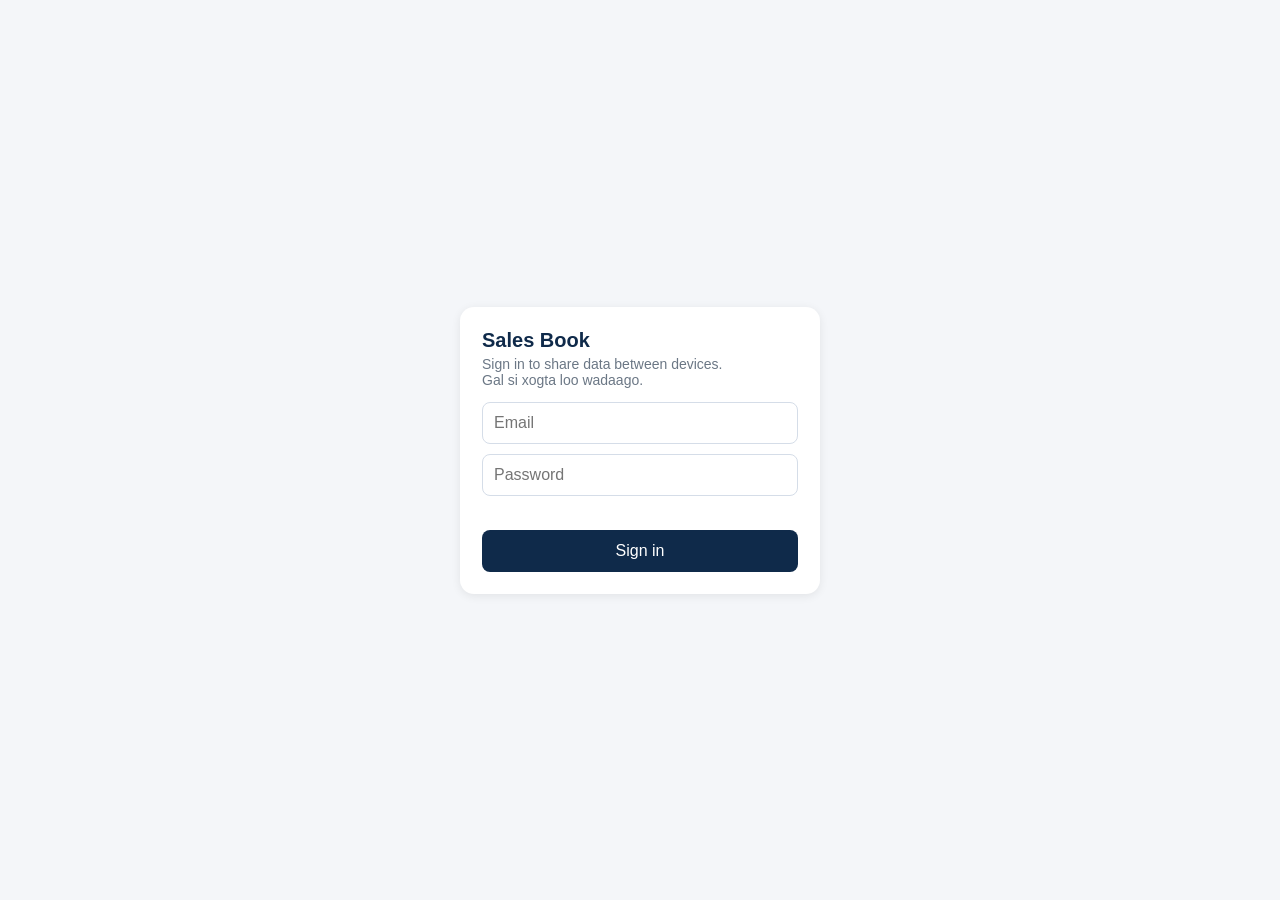
<file: sales-book/index.html>
<!DOCTYPE html>
<html lang="en">
<head>
<meta charset="UTF-8">
<meta name="viewport" content="width=device-width, initial-scale=1">
<title>Sales Book</title>
<style>
*,*::before,*::after{box-sizing:border-box}
:root{--n:#0f2a4a;--r:#c8372d;--g:#1f7a4d;--l:#e3e8ef;--m:#6b7785}
body{margin:0;font-family:-apple-system,Segoe UI,Roboto,Arial,sans-serif;background:#f4f6f9;color:#16202c;padding-bottom:70px}
header{background:var(--n);color:#fff;padding:12px 14px}
header h1{font-size:18px;margin:0 0 8px}
.row{display:flex;gap:8px}
.row>*{flex:1;min-width:0}
input,select,textarea{width:100%;font-size:16px;padding:10px;border:1px solid var(--l);border-radius:8px;background:#fff;color:#16202c}
header select,header input{border:0}
main{padding:12px}
.card{background:#fff;border-radius:12px;padding:12px;margin-bottom:12px;box-shadow:0 1px 2px rgba(0,0,0,.06)}
.card h2{font-size:16px;margin:0 0 10px}
.f{margin-bottom:8px}
button{font-size:16px;border:0;border-radius:8px;padding:10px 14px;background:var(--n);color:#fff;cursor:pointer}
button.ghost{background:#eef2f7;color:var(--n)}
button.full{width:100%}
.err{color:var(--r);font-size:14px;min-height:18px;margin:4px 0}
.list{list-style:none;margin:0;padding:0}
.list li{display:flex;justify-content:space-between;align-items:center;gap:8px;padding:10px 0;border-bottom:1px solid var(--l)}
.list li:last-child{border-bottom:0}
.muted{color:var(--m);font-size:14px}
.del{background:none;color:var(--r);padding:6px 8px}
.tot{display:grid;grid-template-columns:1fr auto;gap:4px 12px;font-size:15px}
.tot b{font-size:17px}
.cust{cursor:pointer}
.cust .nm{font-weight:700}
.tabs{position:fixed;left:0;right:0;bottom:0;display:flex;background:#fff;border-top:1px solid var(--l);padding-bottom:env(safe-area-inset-bottom,0px)}
.tabs button{flex:1;background:none;color:var(--m);border-radius:0;padding:14px 4px}
.tabs button.on{color:var(--n);font-weight:700;box-shadow:inset 0 3px 0 var(--n)}
.hide{display:none}
.bal{font-weight:700;color:var(--r)}
.ok{color:var(--g)}
input[type=date]{-webkit-appearance:none;appearance:none;min-width:0;max-width:100%;display:block;text-align:left}input::-webkit-date-and-time-value{text-align:left}
</style>
<meta name="aiaf-version" content="v5 · 30 Sep 2026"><link rel="manifest" href="manifest.webmanifest"><meta name="theme-color" content="#0f2a4a"><link rel="apple-touch-icon" href="icon-192.png"><meta name="apple-mobile-web-app-capable" content="yes"><meta name="apple-mobile-web-app-title" content="Sales Book"><script>window.__AIAF_SYNC={"url":"https://dslpzpbasrfyproeusvl.supabase.co","anon":"eyJhbGciOiJIUzI1NiIsInR5cCI6IkpXVCJ9.eyJpc3MiOiJzdXBhYmFzZSIsInJlZiI6ImRzbHB6cGJhc3JmeXByb2V1c3ZsIiwicm9sZSI6ImFub24iLCJpYXQiOjE3ODMyMzc2MDUsImV4cCI6MjA5ODgxMzYwNX0.4DbHXrpvbHW-jHKe-sHIqN4jfDIr9TOpdXm9udlIryY","space":"main","app":"sales-book","keys":["salesbook_v1"],"title":"Sales Book"};</script><script>(function(){
  var C=window.__AIAF_SYNC;
  if(!C||!C.url||!C.anon||!C.keys||!C.keys.length) return;
  var BASE=String(C.url).replace(/\/+$/,""), LS=window.localStorage;
  var rawSet=Storage.prototype.setItem, rawGet=Storage.prototype.getItem, rawRemove=Storage.prototype.removeItem;
  var P="__aiaf_sync_"+C.space+"_"+C.app+"_";
  function g(k){ try{ return rawGet.call(LS,k); }catch(e){ return null; } }
  function s(k,v){ try{ rawSet.call(LS,k,v); }catch(e){} }
  function jp(t,d){ try{ var v=JSON.parse(t); return v==null?d:v; }catch(e){ return d; } }
  function enc(x){ return encodeURIComponent(x); }
  var auth=jp(g(P+"auth"),null), snap=jp(g(P+"snap"),{}), last=g(P+"last")||"1970-01-01T00:00:00Z";
  /* Patch 17: who am I in this space (role + branches). Cached so the app can use it at start-up. */
  var me=jp(g(P+"me"),null), meChecked=false, blocked=0;
  window.__aiafMe=me;
  function setMe(m){
    var before=JSON.stringify(me||null); me=m; window.__aiafMe=m;
    if(m) s(P+"me",JSON.stringify(m)); else { try{ rawRemove.call(LS,P+"me"); }catch(e){} }
    if(JSON.stringify(m||null)!==before){ try{ window.dispatchEvent(new Event("aiaf-me")); }catch(e){} return true; }
    return false;
  }
  function isNoTable(e){ return e && (e.status===404 || /PGRST205|does not exist|schema cache/i.test(e.body||"")); }
  function loadMe(){
    var em=String((auth&&auth.email)||"").toLowerCase();
    return api("GET","/rest/v1/aiaf_members?select=email,role,branches&space=eq."+enc(C.space)+"&email=eq."+enc(em)).then(function(rows){
      var r=rows&&rows[0];
      meChecked=true;
      return setMe(r?{email:em,role:r.role==="admin"?"admin":"staff",branches:Array.isArray(r.branches)?r.branches:[]}:{email:em,role:"none",branches:[]});
    }, function(e){
      if(isNoTable(e)){ meChecked=true; return setMe({email:em,role:"admin",branches:[],legacy:true}); }  /* older setup without members: no limits */
      throw e;
    });
  }
  var pulling=false, pushing=false, timer=null, pendingReload=false, st="", stMsg="", chip=null, bar=null;
  function saveAuth(){ if(auth) s(P+"auth",JSON.stringify(auth)); else { try{ rawRemove.call(LS,P+"auth"); }catch(e){} } }
  function saveSnap(){ s(P+"snap",JSON.stringify(snap)); s(P+"last",last); }
  /* stable JSON (sorted keys) so the database's key order never looks like a change */
  function stable(v){
    if(v===null||typeof v!=="object") return JSON.stringify(v);
    if(Array.isArray(v)) return "["+v.map(stable).join(",")+"]";
    return "{"+Object.keys(v).sort().map(function(k){ return JSON.stringify(k)+":"+stable(v[k]); }).join(",")+"}";
  }
  function hash(str){ var h=5381,i; for(i=0;i<str.length;i++){ h=((h<<5)+h+str.charCodeAt(i))|0; } return "h"+h+"_"+str.length; }
  function isRecArr(v){ if(!Array.isArray(v)) return false; for(var i=0;i<v.length;i++){ if(!v[i]||typeof v[i]!=="object"||v[i].id==null) return false; } return true; }
  /* Patch 16.1: a list of unique short texts (e.g. branch names) is shared item by item,
     so two devices' lists are combined instead of the last one overwriting the other */
  function isSetArr(v){ if(!Array.isArray(v)||!v.length) return false; var seen={}; for(var i=0;i<v.length;i++){ var x=v[i]; if(typeof x!=="string"||!x.length||x.length>200||seen["$"+x]) return false; seen["$"+x]=1; } return true; }
  function isSetish(v){ return Array.isArray(v) && (!v.length || isSetArr(v)); }
  function flatten(key,val){
    var out={};
    if(val&&typeof val==="object"&&!Array.isArray(val)){
      Object.keys(val).forEach(function(p){
        var v=val[p];
        if(isRecArr(v)&&v.length) v.forEach(function(r){ out[key+"|"+p+"|"+String(r.id)]={coll:p,rid:String(r.id),data:r}; });
        else if(isRecArr(v)) { /* empty list: nothing to send */ }
        else if(isSetArr(v)) v.forEach(function(x,i){ out[key+"|_set:"+p+"|"+x]={coll:"_set:"+p,rid:x,data:{v:x,o:i}}; });
        else out[key+"|_meta|"+p]={coll:"_meta",rid:p,data:{v:v}};
      });
    } else out[key+"|_meta|_value"]={coll:"_meta",rid:"_value",data:{v:val}};
    return out;
  }
  function localFlat(){
    var all={};
    C.keys.forEach(function(key){ var raw=g(key); if(raw==null) return; var val=jp(raw,undefined); if(val===undefined) return; var f=flatten(key,val); for(var id in f) all[id]=f[id]; });
    return all;
  }
  function localDiff(){
    var fl=localFlat(), rows=[];
    Object.keys(fl).forEach(function(id){ var h=hash(stable(fl[id].data)); if(snap[id]!==h) rows.push({id:id,key:id.split("|")[0],coll:fl[id].coll,rid:fl[id].rid,data:fl[id].data,deleted:false,h:h}); });
    Object.keys(snap).forEach(function(id){
      if(fl[id]||snap[id]==="D") return;
      var parts=id.split("|"); if(C.keys.indexOf(parts[0])<0) return;
      if(parts[1]==="_meta"){ var lo=jp(g(parts[0]),null); if(lo&&typeof lo==="object"&&!Array.isArray(lo)&&isSetish(lo[parts.slice(2).join("|")])){ delete snap[id]; return; } }
      rows.push({id:id,key:parts[0],coll:parts[1],rid:parts.slice(2).join("|"),data:null,deleted:true,h:"D"});
    });
    return rows;
  }
  function setStatus(x,msg){ st=x; stMsg=msg||""; paint(); }
  function api(method,path,body,extra){
    return ensureToken().then(function(){
      var h={"apikey":C.anon,"Authorization":"Bearer "+auth.access_token,"Content-Type":"application/json"};
      if(extra) for(var k in extra) h[k]=extra[k];
      return fetch(BASE+path,{method:method,headers:h,body:body?JSON.stringify(body):undefined}).then(function(res){
        if(res.status===401){ auth.expires_at=0; saveAuth(); throw new Error("Session expired"); }
        if(!res.ok) return res.text().then(function(t){ var er=new Error("HTTP "+res.status+": "+String(t).slice(0,160)); er.status=res.status; er.body=String(t); throw er; });
        return res.text().then(function(t){ return t?JSON.parse(t):null; });
      }, function(){ var e=new Error("offline"); e.offline=true; throw e; });
    });
  }
  function setAuth(d){
    auth={ access_token:d.access_token, refresh_token:d.refresh_token, expires_at:Date.now()+((d.expires_in||3600)*1000), email:(d.user&&d.user.email)||(auth&&auth.email)||"" };
    saveAuth();
  }
  function ensureToken(){
    if(!auth) return Promise.reject(new Error("signin"));
    if(auth.expires_at && Date.now()<auth.expires_at-60000) return Promise.resolve();
    return fetch(BASE+"/auth/v1/token?grant_type=refresh_token",{method:"POST",headers:{"apikey":C.anon,"Content-Type":"application/json"},body:JSON.stringify({refresh_token:auth.refresh_token})})
      .then(function(r){
        if(!r.ok){ if(r.status===400||r.status===401){ auth=null; saveAuth(); showLogin(); } throw new Error("signin"); }
        return r.json();
      }, function(){ var e=new Error("offline"); e.offline=true; throw e; })
      .then(function(d){ setAuth(d); });
  }
  function signIn(email,pw){
    return fetch(BASE+"/auth/v1/token?grant_type=password",{method:"POST",headers:{"apikey":C.anon,"Content-Type":"application/json"},body:JSON.stringify({email:email,password:pw})})
      .then(function(r){ return r.text().then(function(t){ var d=jp(t,{}); if(!r.ok) throw new Error(d.error_description||d.msg||d.message||"Sign-in failed"); return d; }); },
            function(){ throw new Error("No internet connection."); })
      .then(function(d){ setAuth(d); if(!auth.email) auth.email=email; saveAuth(); });
  }
  function applyRow(obj,r){
    if(r.coll==="_meta"){
      if(r.rid==="_value") return { whole:true, v:r.deleted?null:(r.data?r.data.v:null) };
      var nv=r.data?r.data.v:null, ov=obj[r.rid];
      if(isSetish(ov) && (r.deleted || isSetish(nv))){   /* list shared item by item here: combine, never drop */
        if(!r.deleted && nv) nv.forEach(function(x){ if(ov.indexOf(x)<0) ov.push(x); });
        return null;
      }
      if(r.deleted) delete obj[r.rid]; else obj[r.rid]=nv;
      return null;
    }
    if(r.coll.indexOf("_set:")===0){
      var sp=r.coll.slice(5), sa=obj[sp];
      if(sa!=null && !isSetish(sa)) return null;
      if(!Array.isArray(sa)) sa=obj[sp]=[];
      var si=sa.indexOf(r.rid);
      if(r.deleted){ if(si>=0) sa.splice(si,1); return null; }
      var want=(r.data&&typeof r.data.o==="number")?r.data.o:sa.length;
      if(si>=0) sa.splice(si,1);
      sa.splice(Math.max(0,Math.min(want,sa.length)),0,r.rid);
      return null;
    }
    var arr=obj[r.coll]; if(!Array.isArray(arr)) arr=obj[r.coll]=[];
    var ix=-1; for(var i=0;i<arr.length;i++){ if(arr[i]&&String(arr[i].id)===r.rid){ ix=i; break; } }
    if(r.deleted){ if(ix>=0) arr.splice(ix,1); } else if(ix>=0) arr[ix]=r.data; else arr.push(r.data);
    return null;
  }
  function pull(){
    if(!auth||pulling) return Promise.resolve(false);
    pulling=true;
    var since=new Date(new Date(last).getTime()-3000).toISOString();
    var q="/rest/v1/aiaf_app_records?select=key,coll,rid,data,deleted,updated_at&space=eq."+enc(C.space)+"&app=eq."+enc(C.app)
      +"&updated_at=gt."+enc(since)+"&order=updated_at.asc&limit=1000";
    return api("GET",q).then(function(rows){
      pulling=false; rows=rows||[];
      var fl=localFlat(), objs={}, changedKeys={}, maxTs=last;
      rows.forEach(function(r){
        if(r.updated_at && r.updated_at>maxTs) maxTs=r.updated_at;
        if(C.keys.indexOf(r.key)<0) return;
        var id=r.key+"|"+r.coll+"|"+r.rid, rh=r.deleted?"D":hash(stable(r.data));
        var lh=fl[id]?hash(stable(fl[id].data)):(snap[id]&&snap[id]!=="D"?"GONE":undefined);
        if(lh!==undefined && lh!==snap[id]) return;          /* changed here and not sent yet: this device wins */
        if(r.deleted && lh===undefined){ snap[id]="D"; return; }   /* already gone here */
        if(rh===snap[id] && (lh===rh || (r.deleted && lh===undefined))) return;   /* already the same */
        if(!(r.key in objs)){ var raw=g(r.key); objs[r.key]=jp(raw,{}); if(typeof objs[r.key]!=="object"||objs[r.key]===null||Array.isArray(objs[r.key])) objs[r.key]={}; }
        var res=applyRow(objs[r.key],r);
        if(res&&res.whole) objs[r.key]={__whole:true,v:res.v};
        snap[id]=rh; changedKeys[r.key]=1;
      });
      var changed=false;
      Object.keys(changedKeys).forEach(function(k){
        var o=objs[k]; s(k, JSON.stringify(o&&o.__whole?o.v:o)); changed=true;
      });
      last=maxTs; saveSnap();
      if(rows.length>=1000) return pull().then(function(more){ if(changed&&!more) onRemoteChange(); return changed||more; });
      if(changed) onRemoteChange();
      return changed;
    }, function(e){ pulling=false; throw e; });
  }
  function push(){
    if(!auth||pushing) return Promise.resolve();
    var rows=localDiff(); if(!rows.length) return Promise.resolve();
    pushing=true;
    var body=rows.map(function(r){ return {space:C.space,app:C.app,key:r.key,coll:r.coll,rid:r.rid,data:r.data,deleted:r.deleted,updated_by:(auth&&auth.email)||""}; });
    var chain=Promise.resolve();
    for(var i=0;i<body.length;i+=200){ (function(part){ chain=chain.then(function(){ return api("POST","/rest/v1/aiaf_app_records?on_conflict=space,app,key,coll,rid",part,{"Prefer":"resolution=merge-duplicates,return=minimal"}); }); })(body.slice(i,i+200)); }
    return chain.then(function(){ rows.forEach(function(r){ snap[r.id]=r.h; }); saveSnap(); pushing=false; },
      function(e){
        if(!(e && (e.status===403 || /42501|row-level security/i.test(e.body||"")))){ pushing=false; throw e; }
        /* some rows are outside this person's branches: send one by one, skip the ones not allowed */
        var one=Promise.resolve(), bad=0;
        rows.forEach(function(r,ix){ one=one.then(function(){
          return api("POST","/rest/v1/aiaf_app_records?on_conflict=space,app,key,coll,rid",[body[ix]],{"Prefer":"resolution=merge-duplicates,return=minimal"})
            .then(function(){ snap[r.id]=r.h; }, function(x){ if(x && (x.status===403 || /42501|row-level security/i.test(x.body||""))){ snap[r.id]=r.h; bad++; return; } throw x; });
        }); });
        return one.then(function(){ saveSnap(); pushing=false; blocked+=bad; }, function(x){ saveSnap(); pushing=false; throw x; });
      });
  }
  var firstPull=true;
  function syncNow(){
    if(!auth){ setStatus("signin"); return Promise.resolve(); }
    setStatus("sync");
    return (meChecked?Promise.resolve(false):loadMe()).then(function(changed){
      if(me && me.role==="none"){ setStatus("noaccess","Your account has not been added to this app. Ask the admin to add you."); return "stop"; }
      if(changed && !firstPull){ location.reload(); return "stop"; }
      return pull().then(function(){ return push(); });
    }).then(function(x){
      if(x==="stop") return;
      firstPull=false;
      setStatus("ok", blocked?(blocked+" change(s) were not saved: outside your branches."):"");
    }, function(e){ setStatus(e&&e.offline?"offline":(auth?"err":"signin"), e&&e.message); });
  }
  function busyTyping(){
    var a=document.activeElement;
    return !!(a && /^(INPUT|TEXTAREA|SELECT)$/.test(a.tagName));
  }
  function onRemoteChange(){
    if(firstPull && !pendingReload){ pendingReload=true; location.reload(); return; }
    if(document.hidden && !busyTyping()){ location.reload(); return; }
    showBar();
  }
  function schedulePush(){
    if(timer) clearTimeout(timer);
    timer=setTimeout(function(){ timer=null; if(!auth) return; setStatus("sync"); push().then(function(){ setStatus("ok"); }, function(e){ setStatus(e&&e.offline?"offline":"err", e&&e.message); }); }, 1200);
  }
  Storage.prototype.setItem=function(k,v){ rawSet.call(this,k,v); if(this===LS && C.keys.indexOf(String(k))>=0) schedulePush(); };
  Storage.prototype.removeItem=function(k){ rawRemove.call(this,k); if(this===LS && C.keys.indexOf(String(k))>=0) schedulePush(); };
  /* ---- small UI: status chip, update bar, sign-in screen ---- */
  var CSS="#aiaf-chip{position:fixed;top:calc(6px + env(safe-area-inset-top,0px));right:8px;z-index:2147483000;font:12px -apple-system,Segoe UI,Roboto,Arial,sans-serif;"
    +"background:rgba(255,255,255,.92);color:#0f2a4a;border:1px solid #d5dde8;border-radius:12px;padding:3px 8px;cursor:pointer;box-shadow:0 1px 3px rgba(0,0,0,.12)}"
    +"#aiaf-bar{position:fixed;left:50%;transform:translateX(-50%);top:calc(40px + env(safe-area-inset-top,0px));z-index:2147483000;background:#0f2a4a;color:#fff;border:0;border-radius:18px;padding:9px 16px;font:14px -apple-system,Segoe UI,Roboto,Arial,sans-serif;box-shadow:0 2px 8px rgba(0,0,0,.25)}"
    +"#aiaf-login{position:fixed;inset:0;z-index:2147483001;background:#f4f6f9;display:flex;align-items:center;justify-content:center;padding:20px;font-family:-apple-system,Segoe UI,Roboto,Arial,sans-serif}"
    +"#aiaf-login .bx{background:#fff;border-radius:14px;padding:22px;width:100%;max-width:360px;box-shadow:0 2px 10px rgba(0,0,0,.08)}"
    +"#aiaf-login h2{margin:0 0 4px;font-size:20px;color:#0f2a4a}#aiaf-login p{margin:0 0 14px;color:#6b7785;font-size:14px}"
    +"#aiaf-login input{display:block;width:100%;box-sizing:border-box;font-size:16px;padding:11px;border:1px solid #d5dde8;border-radius:8px;margin-bottom:10px}"
    +"#aiaf-login button{width:100%;font-size:16px;padding:12px;border:0;border-radius:8px;background:#0f2a4a;color:#fff}#aiaf-login .er{color:#c8372d;font-size:14px;min-height:18px;margin-bottom:6px}"
    +"#aiaf-menu{position:fixed;top:calc(34px + env(safe-area-inset-top,0px));right:8px;z-index:2147483000;background:#fff;border:1px solid #d5dde8;border-radius:10px;box-shadow:0 4px 14px rgba(0,0,0,.15);padding:6px;font:14px -apple-system,Segoe UI,Roboto,Arial,sans-serif;min-width:220px}"
    +"#aiaf-team{position:fixed;inset:0;z-index:2147483001;background:rgba(15,42,74,.35);overflow:auto;padding:16px;font-family:-apple-system,Segoe UI,Roboto,Arial,sans-serif}"
    +"#aiaf-team .bx{background:#fff;border-radius:14px;padding:18px;max-width:420px;margin:0 auto}#aiaf-team h2{margin:0 0 4px;font-size:19px;color:#0f2a4a}#aiaf-team h3{font-size:15px;margin:14px 0 8px;color:#0f2a4a}"
    +"#aiaf-team p{margin:0 0 10px;color:#6b7785;font-size:13px}#aiaf-team .mb{display:block;width:100%;text-align:left;background:#f4f6f9;border:0;border-radius:8px;padding:9px 10px;margin-bottom:6px;font-size:14px;color:#16202c}#aiaf-team .mb span{color:#6b7785;font-size:13px}"
    +"#aiaf-team input[type=email],#aiaf-team input:not([type]),#aiaf-team select{display:block;width:100%;box-sizing:border-box;font-size:16px;padding:10px;border:1px solid #d5dde8;border-radius:8px;margin-bottom:8px;background:#fff}"
    +"#aiaf-team #aiaf-tm-br label{display:inline-flex;align-items:center;gap:6px;margin:0 14px 10px 0;font-size:15px;white-space:nowrap}#aiaf-team #aiaf-tm-br input{width:18px;height:18px;min-width:0;margin:0;padding:0;flex:none}#aiaf-team .er{color:#c8372d;font-size:14px;min-height:18px;margin:4px 0}#aiaf-team .okm{color:#1f7a4d}#aiaf-team .mb .warn{color:#c8372d}"
    +"#aiaf-team button#aiaf-tm-save,#aiaf-team button.sec{font-size:15px;padding:10px 14px;border:0;border-radius:8px;background:#0f2a4a;color:#fff;margin:4px 4px 0 0}#aiaf-team button.sec{background:#eef2f7;color:#0f2a4a}"
    +"#aiaf-menu div{padding:6px 8px;color:#6b7785;font-size:12px}#aiaf-menu button{display:block;width:100%;text-align:left;background:none;border:0;padding:10px 8px;font-size:15px;color:#0f2a4a;border-radius:6px}";
  function esc(t){ return String(t==null?"":t).replace(/[&<>"']/g,function(c){ return {"&":"&amp;","<":"&lt;",">":"&gt;",'"':"&quot;","'":"&#39;"}[c]; }); }
  function paint(){
    if(!chip) return;
    var txt={noaccess:"\u2601 No access",ok:"\u2601 Synced",sync:"\u2601 Syncing\u2026",offline:"\u2601 Offline",err:"\u2601 Sync error",signin:"\u2601 Sign in"}[st]||"\u2601";
    chip.textContent=txt; chip.style.color=((st==="err"||st==="noaccess")?"#c8372d":(st==="offline"?"#9a6b00":"#0f2a4a"));
    chip.title=stMsg||"";
  }
  function showBar(){
    if(bar||!document.body) return;
    bar=document.createElement("button"); bar.id="aiaf-bar"; bar.type="button"; bar.textContent="\u21bb New data from other devices \u2014 tap to update";
    bar.onclick=function(){ location.reload(); }; document.body.appendChild(bar);
  }
  function toggleMenu(){
    var m=document.getElementById("aiaf-menu"); if(m){ m.parentNode.removeChild(m); return; }
    m=document.createElement("div"); m.id="aiaf-menu";
    var roleTxt=(auth&&me&&!me.legacy)?(me.role==="admin"?"Admin \u2014 all branches":(me.role==="staff"?("Branches: "+(me.branches.length?me.branches.join(", "):"none")):"")):"";
    m.innerHTML="<div>"+esc(auth?("Signed in as "+(auth.email||"")):"Not signed in")+(roleTxt?("<br>"+esc(roleTxt)):"")+(stMsg?("<br>"+esc(stMsg)):"")+"</div>"
      +"<button type='button' data-a='sync'>Sync now</button>"+(auth&&me&&me.role==="admin"&&!me.legacy?"<button type='button' data-a='team'>Team & branches</button>":"")+(auth?"<button type='button' data-a='out'>Sign out</button><button type='button' data-a='wipe'>Sign out & remove data from this device</button>":"<button type='button' data-a='in'>Sign in</button>");
    m.onclick=function(e){
      var a=e.target.getAttribute("data-a"); if(!a) return; m.parentNode.removeChild(m);
      if(a==="sync"){ meChecked=false; syncNow(); }
      else if(a==="team") showTeam();
      else if(a==="in") showLogin();
      else if(a==="out"||a==="wipe"){
        if(a==="wipe" && !confirm("Remove this app's data from this device? It stays in the cloud.")) return;
        setStatus("sync","Saving your changes\u2026");
        push().then(function(){ return true; }, function(){ return confirm("Some changes could not be sent (no connection). Sign out anyway? They stay on this phone and are sent next time you sign in with the same account."); })
          .then(function(go){ if(!go){ setStatus("err","Not signed out."); return; } finishOut(a); });
      }
    };
    document.body.appendChild(m);
  }
  function finishOut(a){
        auth=null; saveAuth(); setMe(null); meChecked=false;
        if(a==="wipe"){ C.keys.forEach(function(k){ try{ rawRemove.call(LS,k); }catch(e){} }); snap={}; last="1970-01-01T00:00:00Z"; saveSnap(); }
        location.reload();
  }
  function showLogin(){
    if(!document.body||document.getElementById("aiaf-login")) return;
    var d=document.createElement("div"); d.id="aiaf-login";
    d.innerHTML="<form class='bx' novalidate><h2>"+esc(C.title||"Sign in")+"</h2><p>Sign in to share data between devices.<br>Gal si xogta loo wadaago.</p>"
      +"<input id='aiaf-em' type='email' autocomplete='username' autocapitalize='off' autocorrect='off' spellcheck='false' placeholder='Email'><input id='aiaf-pw' type='password' autocomplete='current-password' placeholder='Password'>"
      +"<div class='er' id='aiaf-er'></div><button type='submit' id='aiaf-go'>Sign in</button></form>";
    document.body.appendChild(d);
    d.querySelector("form").onsubmit=function(e){
      e.preventDefault();
      var em=document.getElementById("aiaf-em").value.trim(), pw=document.getElementById("aiaf-pw").value, er=document.getElementById("aiaf-er"), bt=document.getElementById("aiaf-go");
      if(!em||!pw){ er.textContent="Enter email and password."; return; }
      bt.disabled=true; bt.textContent="Signing in\u2026"; er.textContent="";
      signIn(em,pw).then(function(){
          d.parentNode.removeChild(d); firstPull=true; meChecked=false;
          var who=String(auth.email||em).toLowerCase(), prev=g(P+"lastuser");
          s(P+"lastuser",who);
          if(prev && prev!==who){
            C.keys.forEach(function(k){ try{ rawRemove.call(LS,k); }catch(e){} }); snap={}; last="1970-01-01T00:00:00Z"; saveSnap();
            syncNow().then(function(){ location.reload(); }); return;
          }
          syncNow(); },
        function(x){ bt.disabled=false; bt.textContent="Sign in"; er.textContent=x.message||"Sign-in failed"; });
    };
  }
  function knownBranches(){
    var seen={}, out=[];
    function add(b){ if(typeof b==="string" && b && !seen["$"+b]){ seen["$"+b]=1; out.push(b); } }
    C.keys.forEach(function(k){ var o=jp(g(k),null); if(!o||typeof o!=="object"||Array.isArray(o)) return;
      if(isSetArr(o.branches)) o.branches.forEach(add);
      Object.keys(o).forEach(function(p){ if(isRecArr(o[p])) o[p].forEach(function(r){ add(r.branch); }); }); });
    return out;
  }
  function cleanEmail(x){ return String(x||"").trim().replace(/^mailto:/i,"").trim().toLowerCase(); }
  function showTeam(){
    if(!document.body||document.getElementById("aiaf-team")) return;
    var d=document.createElement("div"); d.id="aiaf-team"; document.body.appendChild(d);
    var list=[], logins=null, kb=knownBranches(), cur={email:"",role:"staff",branches:[]};
    function close(){ if(d.parentNode) d.parentNode.removeChild(d); }
    function inTeam(em){ for(var i=0;i<list.length;i++){ if(list[i].email===em) return list[i]; } return null; }
    function hasLogin(em){ return !logins || logins.indexOf(em)>=0; }
    function draw(msg,err){
      var h="<div class='bx'><h2>Team & branches</h2><p>Staff see and add data only for their branches. Admins see all branches.<br>Create the login first in Supabase (Authentication \u2192 Users \u2192 Add user).</p>";
      h+="<div class='tl'>"+(list.length?list.map(function(m,i){ return "<button type='button' class='mb' data-i='"+i+"'><b>"+esc(m.email)+"</b><br><span>"+(m.role==="admin"?"Admin \u2014 all branches":("Staff \u2014 "+(m.branches&&m.branches.length?esc(m.branches.join(", ")):"no branch yet")))+"</span>"+(hasLogin(m.email)?"":"<br><span class='warn'>No login with this email in Supabase</span>")+"</button>"; }).join(""):"<p>Loading\u2026</p>")+"</div>";
      h+="<h3>"+(cur.email&&inTeam(cur.email)?"Change":"Add a person")+"</h3>";
      if(logins){
        var opts=logins.slice(); if(cur.email && opts.indexOf(cur.email)<0) opts.push(cur.email);
        h+="<select id='aiaf-tm-em'><option value=''>Choose a login\u2026</option>"+opts.map(function(em){ var t=inTeam(em); return "<option value='"+esc(em)+"'"+(em===cur.email?" selected":"")+">"+esc(em)+(t?" (in team)":"")+(logins.indexOf(em)<0?" (no login)":"")+"</option>"; }).join("")+"</select>";
      } else {
        h+="<input id='aiaf-tm-em' type='email' placeholder='Email' autocapitalize='off' autocorrect='off' spellcheck='false' value='"+esc(cur.email)+"'>";
      }
      h+="<select id='aiaf-tm-role'><option value='staff'"+(cur.role!=="admin"?" selected":"")+">Staff</option><option value='admin'"+(cur.role==="admin"?" selected":"")+">Admin</option></select>"
        +"<div id='aiaf-tm-br'>"+kb.map(function(b){ return "<label><input type='checkbox' value='"+esc(b)+"'"+((cur.branches||[]).indexOf(b)>=0?" checked":"")+"> "+esc(b)+"</label>"; }).join("")+"</div>"
        +"<input id='aiaf-tm-more' placeholder='Other branch (optional)' value='"+esc((cur.branches||[]).filter(function(b){ return kb.indexOf(b)<0; }).join(", "))+"'>"
        +"<div class='er"+(err?"":" okm")+"'>"+esc(msg||"")+"</div>"
        +"<button type='button' id='aiaf-tm-save'>Save</button> <button type='button' id='aiaf-tm-del' class='sec'>Remove</button> <button type='button' id='aiaf-tm-x' class='sec'>Close</button></div>";
      d.innerHTML=h;
      d.querySelector("#aiaf-tm-x").onclick=close;
      d.querySelector(".tl").onclick=function(e){ var b=e.target.closest?e.target.closest("[data-i]"):null; if(!b) return; var m=list[+b.getAttribute("data-i")]; cur={email:m.email,role:m.role,branches:(m.branches||[]).slice()}; draw(""); };
      var sel=d.querySelector("#aiaf-tm-em");
      if(sel.tagName==="SELECT") sel.onchange=function(){ var em=sel.value, t=inTeam(em); readForm(); cur.email=em; if(t){ cur.role=t.role; cur.branches=(t.branches||[]).slice(); } draw(""); };
      d.querySelector("#aiaf-tm-save").onclick=save;
      d.querySelector("#aiaf-tm-del").onclick=removeM;
    }
    function readForm(){
      var br=[];
      [].forEach.call(d.querySelectorAll("#aiaf-tm-br input"),function(c){ if(c.checked) br.push(c.value); });
      d.querySelector("#aiaf-tm-more").value.split(",").forEach(function(x){ x=x.trim(); if(x && br.indexOf(x)<0) br.push(x); });
      cur={email:cleanEmail(d.querySelector("#aiaf-tm-em").value),role:d.querySelector("#aiaf-tm-role").value,branches:br};
    }
    function load(msg,err){
      api("GET","/rest/v1/aiaf_members?select=email,role,branches&space=eq."+enc(C.space)+"&order=email.asc").then(function(r){
        list=r||[];
        return api("POST","/rest/v1/rpc/aiaf_login_emails",{p_space:C.space}).then(function(x){
          logins=(x||[]).map(function(v){ return cleanEmail(typeof v==="string"?v:(v&&(v.aiaf_login_emails||v.email))); }).filter(function(v){ return v; });
        }, function(){ logins=null; });   /* older setup: type the email */
      }).then(function(){ draw(msg,err); }, function(e){ draw(e.message||"Could not load the team.",true); });
    }
    function save(){
      readForm(); var em=cur.email, role=cur.role, br=cur.branches;
      if(!/^[^@\s:]+@[^@\s]+\.[^@\s]+$/.test(em)){ draw(logins?"Choose a login.":"Enter a valid email.",true); return; }
      if(logins && logins.indexOf(em)<0){ draw("There is no login with this email in Supabase. Check the spelling or create it first.",true); return; }
      if(role==="staff" && !br.length){ draw("Pick at least one branch for staff.",true); return; }
      if(me && em===me.email && role!=="admin"){ draw("You cannot remove your own admin role.",true); return; }
      api("POST","/rest/v1/aiaf_members?on_conflict=space,email",[{space:C.space,email:em,role:role,branches:role==="admin"?[]:br}],{"Prefer":"resolution=merge-duplicates,return=minimal"})
        .then(function(){ cur={email:"",role:"staff",branches:[]}; load("Saved "+em+".",false); }, function(e){ draw(e.message||"Could not save.",true); });
    }
    function removeM(){
      readForm(); var em=cur.email;
      if(!em || !inTeam(em)){ draw("Tap a person in the list first.",true); return; }
      if(me && em===me.email){ draw("You cannot remove yourself.",true); return; }
      if(!confirm("Remove "+em+" from this app? Their login stays in Supabase.")) return;
      api("DELETE","/rest/v1/aiaf_members?space=eq."+enc(C.space)+"&email=eq."+enc(em)).then(function(){ cur={email:"",role:"staff",branches:[]}; load("Removed "+em+".",false); }, function(e){ draw(e.message||"Could not remove.",true); });
    }
    draw(""); load("");
  }
  function boot(){
    var stl=document.createElement("style"); stl.textContent=CSS; document.head.appendChild(stl);
    chip=document.createElement("button"); chip.id="aiaf-chip"; chip.type="button"; chip.onclick=toggleMenu; document.body.appendChild(chip);
    if(!auth){ setStatus("signin"); showLogin(); return; }
    if(!g(P+"lastuser") && auth.email) s(P+"lastuser",String(auth.email).toLowerCase());
    syncNow();
  }
  if(document.readyState==="loading") document.addEventListener("DOMContentLoaded",boot); else boot();
  setInterval(function(){ if(!document.hidden && auth) syncNow(); },20000);
  document.addEventListener("visibilitychange",function(){ if(!document.hidden && auth) syncNow(); });
  window.addEventListener("online",function(){ if(auth) syncNow(); });
  window.__aiafSync={ now:syncNow, me:function(){ return me; }, team:showTeam, state:function(){ return {st:st,msg:stMsg,auth:!!auth,last:last,snap:Object.keys(snap).length,me:me}; } };
})();
</script></head>
<body>
<header>
<h1>Sales Book</h1>
<div class="row"><select id="branch" aria-label="Branch"></select><input id="day" type="date" aria-label="Date"></div>
</header>
<main>
<section id="vSales">
<div class="card"><h2>New sale</h2>
<form id="saleForm" novalidate>
<div class="f"><input id="desc" placeholder="Item / description"></div>
<div class="f row"><input id="amt" type="number" inputmode="decimal" step="0.01" placeholder="Amount USD"><select id="method"><option>Cash</option><option>Zaad</option><option>eDahab</option><option>Debt</option></select></div>
<div class="f hide" id="custWrap"><input id="cust" placeholder="Customer name"></div>
<div class="err" id="saleErr"></div>
<button class="full" id="addSale" type="submit">Add sale</button>
</form></div>
<div class="card"><h2>Sales</h2><ul class="list" id="salesList"></ul></div>
<div class="card"><div class="tot" id="totals"></div></div>
</section>
<section id="vDebts" class="hide">
<div id="debtList"></div>
<div id="debtDetail" class="hide"></div>
</section>
<section id="vSet" class="hide">
<div class="card" id="brCard"><h2>Branches</h2><p class="muted">One branch per line.</p>
<div class="f"><textarea id="brText" rows="4"></textarea></div>
<button id="saveBr">Save branches</button> <span id="brMsg" class="muted"></span></div>
<div class="card" id="dataCard"><h2>Data</h2><p class="muted" id="dataNote">All data is saved on this device.</p><button class="ghost" id="clearAll">Delete all data</button></div>
</section>
</main>
<nav class="tabs"><button id="tSales" class="on">Sales</button><button id="tDebts">Debts</button><button id="tSet">Settings</button></nav>
<script>
var KEY="salesbook_v1",D;
function load(){try{D=JSON.parse(localStorage.getItem(KEY)||"null");}catch(e){D=null;}
 if(!D||typeof D!=="object"||Array.isArray(D))D={};
 if(!Array.isArray(D.branches)||!D.branches.length)D.branches=["Main"];
 if(!Array.isArray(D.sales))D.sales=[];if(!Array.isArray(D.pays))D.pays=[];}
function save(){try{localStorage.setItem(KEY,JSON.stringify(D));}catch(e){alert("Could not save: storage is full.");}}
function $(i){return document.getElementById(i);}
function esc(s){return String(s==null?"":s).replace(/&/g,"&amp;").replace(/</g,"&lt;").replace(/>/g,"&gt;").replace(/"/g,"&quot;").replace(/'/g,"&#39;");}
function money(n){return "$"+(Math.round(n*100)/100).toFixed(2);}
function uid(){return Date.now().toString(36)+Math.random().toString(36).slice(2,6);}
function today(){var d=new Date();function z(n){return (n<10?"0":"")+n;}return d.getFullYear()+"-"+z(d.getMonth()+1)+"-"+z(d.getDate());}
var cur=null;
function br(){return $("branch").value;}
function me(){var m=window.__aiafMe;return m&&!m.legacy?m:null;}
function staff(){var m=me();return !!(m&&m.role!=="admin");}
function allBranches(){var l=D.branches.slice();D.sales.concat(D.pays).forEach(function(x){if(x&&x.branch&&l.indexOf(x.branch)<0)l.push(x.branch);});
 var m=me();if(m&&m.role==="staff")return m.branches.slice();if(m&&m.role==="none")return [];return l;}
function fillBranches(){var s=$("branch"),v=s.value,l=allBranches(),h="";for(var i=0;i<l.length;i++){h+="<option>"+esc(l[i])+"</option>";}s.innerHTML=h||"<option value=\"\">No branch</option>";if(v&&l.indexOf(v)>=0)s.value=v;applyRole();}
function applyRole(){var st=staff();$("brCard").classList.toggle("hide",st);$("dataCard").classList.toggle("hide",st);
 $("dataNote").textContent=me()?"Data is shared with your team. Deleting removes it for everyone.":"All data is saved on this device.";
 var ok=!!br(),msg="You have no branch yet. Ask the admin to add you to a branch.";$("addSale").disabled=!ok;if(!ok)$("saleErr").textContent=msg;else if($("saleErr").textContent===msg)$("saleErr").textContent="";}
function renderSales(){
 var l=D.sales.filter(function(x){return x.branch===br()&&x.date===$("day").value;}),h="",t={Cash:0,Zaad:0,eDahab:0,Debt:0};
 for(var i=0;i<l.length;i++){var s=l[i];t[s.method]=(t[s.method]||0)+s.amt;
  h+="<li><span>"+esc(s.desc)+" <span class=\"muted\">("+esc(s.method)+(s.method==="Debt"?" \u2013 "+esc(s.cust):"")+")</span></span><span>"+money(s.amt)+" <button class=\"del\" aria-label=\"Delete\" data-id=\""+s.id+"\">\u2715</button></span></li>";}
 $("salesList").innerHTML=h||"<li class=\"muted\">No sales yet.</li>";
 var tot=t.Cash+t.Zaad+t.eDahab+t.Debt;
 $("totals").innerHTML="<span>Cash</span><span>"+money(t.Cash)+"</span><span>Zaad</span><span>"+money(t.Zaad)+"</span><span>eDahab</span><span>"+money(t.eDahab)+"</span><span>Debt</span><span>"+money(t.Debt)+"</span><b>Total</b><b>"+money(tot)+"</b>";
}
function custData(){
 var m={};
 D.sales.forEach(function(s){if(s.branch===br()&&s.method==="Debt"){var c=m[s.cust]||(m[s.cust]={name:s.cust,debt:0,paid:0});c.debt+=s.amt;}});
 D.pays.forEach(function(p){if(p.branch===br()&&m[p.cust]){m[p.cust].paid+=p.amt;}});
 return Object.keys(m).sort().map(function(k){var c=m[k];c.bal=Math.round((c.debt-c.paid)*100)/100;return c;});
}
function renderDebts(){
 if(cur){renderDetail();return;}
 $("debtDetail").classList.add("hide");$("debtList").classList.remove("hide");
 var cs=custData(),owe="",paid="";
 cs.forEach(function(c){var r="<li class=\"cust\" data-c=\""+esc(c.name)+"\"><span><span class=\"nm\">"+esc(c.name)+"</span><br><span class=\"muted\">Total "+money(c.debt)+" \u00b7 Paid "+money(c.paid)+"</span></span><span class=\""+(c.bal>0?"bal":"ok")+"\">"+money(c.bal)+"</span></li>";if(c.bal>0)owe+=r;else paid+=r;});
 $("debtList").innerHTML="<div class=\"card\"><h2>Owing</h2><ul class=\"list\">"+(owe||"<li class=\"muted\">No debts</li>")+"</ul></div>"+(paid?"<div class=\"card\"><h2>Paid</h2><ul class=\"list\">"+paid+"</ul></div>":"");
}
function renderDetail(){
 var c=null,cs=custData();for(var i=0;i<cs.length;i++){if(cs[i].name===cur)c=cs[i];}
 if(!c){cur=null;renderDebts();return;}
 $("debtList").classList.add("hide");var el=$("debtDetail");el.classList.remove("hide");
 var sh="",ph="";
 D.sales.forEach(function(s){if(s.branch===br()&&s.method==="Debt"&&s.cust===cur)sh+="<li><span>"+esc(s.date)+" \u00b7 "+esc(s.desc)+"</span><span>"+money(s.amt)+"</span></li>";});
 D.pays.forEach(function(p){if(p.branch===br()&&p.cust===cur)ph+="<li><span>"+esc(p.date)+" \u00b7 "+esc(p.method)+"</span><span class=\"ok\">"+money(p.amt)+"</span></li>";});
 el.innerHTML="<div class=\"card\"><button class=\"ghost\" id=\"back\">\u2190 Back</button><h2 style=\"margin-top:10px\">"+esc(c.name)+"</h2>"
  +"<div class=\"tot\"><span>Total debt</span><span>"+money(c.debt)+"</span><span>Paid</span><span>"+money(c.paid)+"</span><b>Balance</b><b id=\"balance\">"+money(c.bal)+"</b></div></div>"
  +"<div class=\"card\"><h2>Debt sales</h2><ul class=\"list\">"+(sh||"<li class=\"muted\">None</li>")+"</ul></div>"
  +"<div class=\"card\"><h2>Payments</h2><ul class=\"list\" id=\"payList\">"+(ph||"<li class=\"muted\">No payments yet</li>")+"</ul></div>"
  +(c.bal>0?"<div class=\"card\"><h2>Record payment</h2><form id=\"payForm\" novalidate><div class=\"f row\"><input id=\"payAmt\" type=\"number\" inputmode=\"decimal\" step=\"0.01\" placeholder=\"Amount USD\"><select id=\"payMethod\"><option>Cash</option><option>Zaad</option><option>eDahab</option></select></div><div class=\"f row\"><input id=\"payDate\" type=\"date\" value=\""+today()+"\"></div><div class=\"err\" id=\"payErr\"></div><button class=\"full\" id=\"savePay\" type=\"submit\">Save payment</button></form></div>":"");
 $("back").onclick=function(){cur=null;renderDebts();};
 var pf=$("payForm");if(pf)pf.onsubmit=function(e){e.preventDefault();
  var a=parseFloat($("payAmt").value);
  if(!$("payAmt").value||isNaN(a)){$("payErr").textContent="Enter an amount.";return;}
  if(a<=0){$("payErr").textContent="Amount must be more than 0.";return;}
  if(a>c.bal+0.0001){$("payErr").textContent="Amount is more than the balance ("+money(c.bal)+").";return;}
  D.pays.push({id:uid(),branch:br(),cust:cur,amt:Math.round(a*100)/100,method:$("payMethod").value,date:$("payDate").value||today()});save();renderDetail();};
}
function show(v){["Sales","Debts","Set"].forEach(function(k){$("v"+k).classList.toggle("hide",k!==v);$("t"+k).classList.toggle("on",k===v);});
 if(v==="Debts"){cur=null;renderDebts();} if(v==="Set"){$("brText").value=D.branches.join("\n");}}
function init(){
 load();fillBranches();$("day").value=today();renderSales();
 $("branch").onchange=function(){cur=null;renderSales();renderDebts();};
 $("day").onchange=renderSales;
 $("method").onchange=function(){$("custWrap").classList.toggle("hide",$("method").value!=="Debt");};
 $("saleForm").onsubmit=function(e){e.preventDefault();
  var d=$("desc").value.trim(),a=parseFloat($("amt").value),m=$("method").value,c=$("cust").value.trim();
  if(!d){$("saleErr").textContent="Enter a description.";return;}
  if(!$("amt").value||isNaN(a)||a<=0){$("saleErr").textContent="Amount must be more than 0.";return;}
  if(m==="Debt"&&!c){$("saleErr").textContent="Enter the customer name for a debt sale.";return;}
  $("saleErr").textContent="";
  D.sales.push({id:uid(),branch:br(),date:$("day").value||today(),desc:d,amt:Math.round(a*100)/100,method:m,cust:m==="Debt"?c:""});save();
  $("desc").value="";$("amt").value="";$("cust").value="";renderSales();};
 $("salesList").onclick=function(e){var id=e.target.getAttribute("data-id");if(!id)return;if(!confirm("Delete this sale?"))return;D.sales=D.sales.filter(function(s){return s.id!==id;});save();renderSales();};
 $("debtList").onclick=function(e){var li=e.target.closest?e.target.closest("[data-c]"):null;if(!li)return;cur=li.getAttribute("data-c");renderDetail();};
 $("tSales").onclick=function(){show("Sales");};$("tDebts").onclick=function(){show("Debts");};$("tSet").onclick=function(){show("Set");};
 $("saveBr").onclick=function(){var l=$("brText").value.split("\n").map(function(x){return x.trim();}).filter(function(x){return x;});
  if(!l.length){$("brMsg").textContent="Add at least one branch.";return;}D.branches=l;save();fillBranches();renderSales();$("brMsg").textContent="Saved.";};
 $("clearAll").onclick=function(){if(!confirm(me()?"Delete ALL sales and payments for everyone on the team?":"Delete ALL sales and payments on this device?"))return;D.sales=[];D.pays=[];save();renderSales();};
}
window.onload=init;
window.addEventListener("aiaf-me",function(){if(!D)return;fillBranches();renderSales();if(!$("vDebts").classList.contains("hide")){cur=null;renderDebts();}});
</script>
<script>try{if('serviceWorker' in navigator){navigator.serviceWorker.register('sw.js');}}catch(e){}</script><div id="aiaf-ver" style="text-align:center;font:11px/1.4 -apple-system,Segoe UI,Roboto,Arial,sans-serif;color:#9aa3ad;padding:10px 0 calc(10px + env(safe-area-inset-bottom,0px))">v5 · 30 Sep 2026</div></body>
</html>
</file>
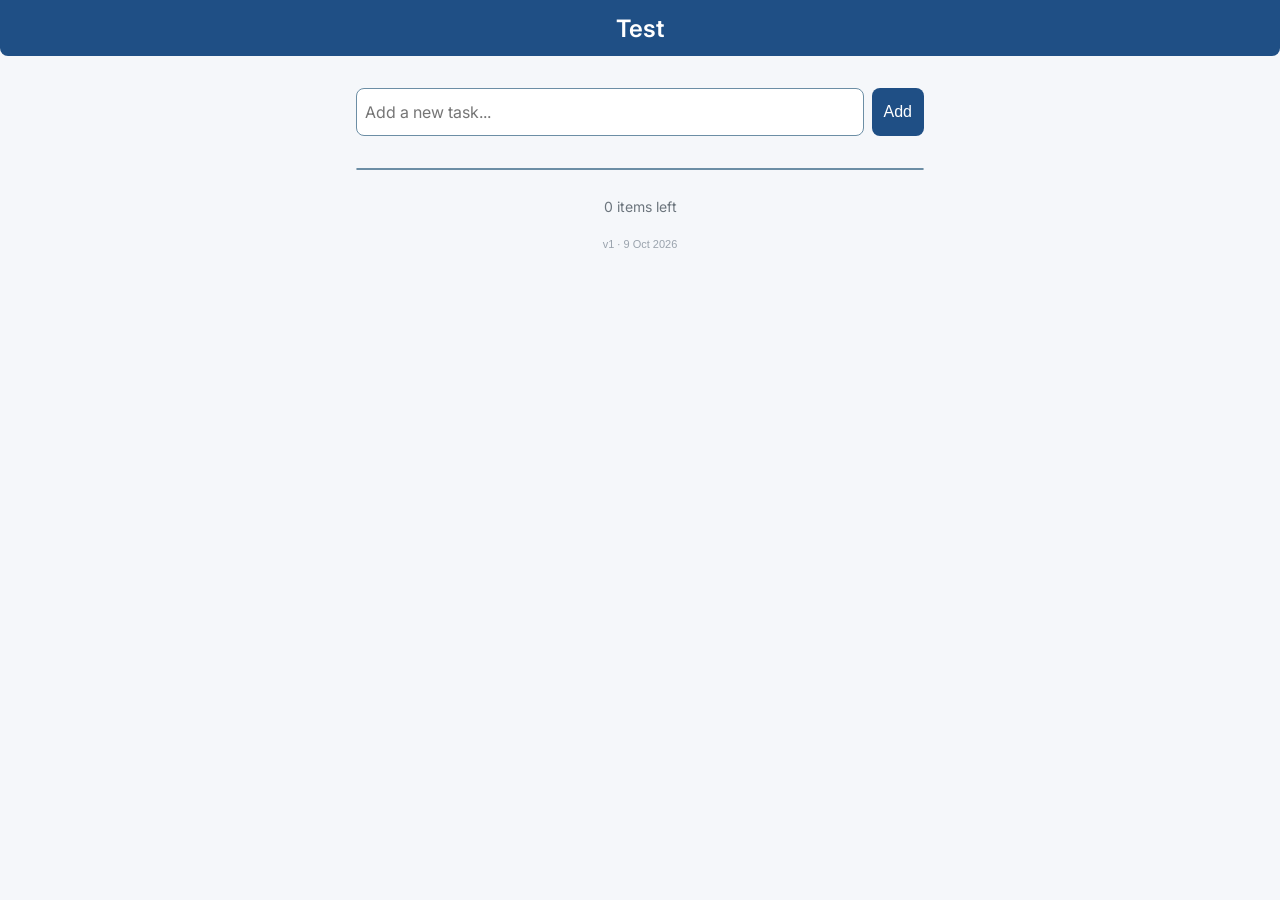
<file: test/index.html>
<!DOCTYPE html>
<html lang="en">
<head>
    <meta charset="UTF-8" />
    <meta name="viewport" content="width=device-width, initial-scale=1.0" />
    <title>Test - To‑Do List</title>
    <link href="https://fonts.googleapis.com/css2?family=Inter:wght@400;600&display=swap" rel="stylesheet" />
    <link rel="stylesheet" href="style.css" />
<meta name="aiaf-version" content="v1 · 9 Oct 2026"><link rel="manifest" href="manifest.webmanifest"><meta name="theme-color" content="#1f4f85"><link rel="apple-touch-icon" href="icon-192.png"><meta name="apple-mobile-web-app-capable" content="yes"><meta name="apple-mobile-web-app-title" content="Test"></head>
<body>
    <header class="header">Test</header>

    <main class="container">
        <section class="task-input">
            <input type="text" id="new-task" placeholder="Add a new task..." aria-label="New task" />
            <button id="add-btn" aria-label="Add task">Add</button>
        </section>

        <section class="task-list" id="task-list"></section>
    </main>

    <footer class="footer" id="footer-count"></footer>

    <script src="script.js"></script>
<script>try{if('serviceWorker' in navigator){navigator.serviceWorker.register('sw.js');}}catch(e){}</script><div id="aiaf-ver" style="text-align:center;font:11px/1.4 -apple-system,Segoe UI,Roboto,Arial,sans-serif;color:#9aa3ad;padding:10px 0 calc(10px + env(safe-area-inset-bottom,0px))">v1 · 9 Oct 2026</div></body>
</html>
</file>
<file: test/style.css>
/* Design Tokens */
:root {
    /* Colors */
    --primary: #1f4f85;
    --secondary: #6c8ea5;
    --background: #f5f7fa;
    --surface: #ffffff;
    --error: #d9534f;
    --success: #5cb85c;
    --text-primary: #212529;
    --text-secondary: #6c757d;

    /* Typography */
    --font-family: 'Inter', sans-serif;
    --h1-size: 24px;
    --h2-size: 20px;
    --body-size: 16px;
    --caption-size: 14px;

    /* Spacing */
    --spacing-4: 4px;
    --spacing-8: 8px;
    --spacing-12: 12px;
    --spacing-16: 16px;
    --spacing-24: 24px;
    --spacing-32: 32px;

    /* Radius */
    --radius: 8px;
}

/* Global Styles */
* {
    box-sizing: border-box;
    margin: 0;
    padding: 0;
}

html, body {
    height: 100%;
    font-family: var(--font-family);
    font-size: var(--body-size);
    color: var(--text-primary);
    background-color: var(--background);
}

.container {
    max-width: 600px;
    margin: 0 auto;
    padding: var(--spacing-16);
    display: flex;
    flex-direction: column;
    gap: var(--spacing-16);
}

/* Header */
.header {
    display: flex;
    align-items: center;
    justify-content: center;
    height: 56px;
    background-color: var(--primary);
    color: var(--surface);
    font-size: var(--h1-size);
    font-weight: 600;
    border-radius: 0 0 var(--radius) var(--radius);
}

/* Task Input */
.task-input {
    display: flex;
    gap: var(--spacing-8);
    margin: var(--spacing-16) 0;
}

.task-input input {
    flex: 1;
    padding: var(--spacing-8);
    border: 1px solid var(--secondary);
    border-radius: var(--radius);
    font-family: var(--font-family);
    font-size: inherit;
}

.task-input button {
    padding: var(--spacing-8) var(--spacing-12);
    background-color: var(--primary);
    color: var(--surface);
    border: none;
    border-radius: var(--radius);
    cursor: pointer;
    font-size: inherit;
    min-height: 48px; /* touch target */
}

/* Task List */
.task-list {
    max-height: 400px;
    overflow-y: auto;
    background-color: var(--surface);
    border: 1px solid var(--secondary);
    border-radius: var(--radius);
}

.task-item {
    display: flex;
    align-items: center;
    justify-content: space-between;
    padding: var(--spacing-12);
    border-bottom: 1px solid var(--secondary);
}

.task-item:last-child {
    border-bottom: none;
}

.task-item .task-text {
    flex: 1;
    cursor: pointer;
}

.task-item.completed .task-text {
    text-decoration: line-through;
    color: var(--text-secondary);
}

.task-item button {
    background: none;
    border: none;
    cursor: pointer;
    color: var(--error);
    font-size: 1.2rem;
    min-width: 48px; /* touch target */
    min-height: 48px;
    display: flex;
    align-items: center;
    justify-content: center;
}

/* Footer */
.footer {
    text-align: center;
    padding: var(--spacing-12);
    font-size: var(--caption-size);
    color: var(--text-secondary);
}

/* Responsive Typography */
@media (max-width: 1023px) {
    :root {
        --body-size: 15px;
    }
}

@media (max-width: 599px) {
    :root {
        --body-size: 14px;
    }
    .task-input button {
        min-height: 48px; /* ensure touch target */
    }
    .task-item button {
        min-height: 48px;
        min-width: 48px;
    }
}
</file>
